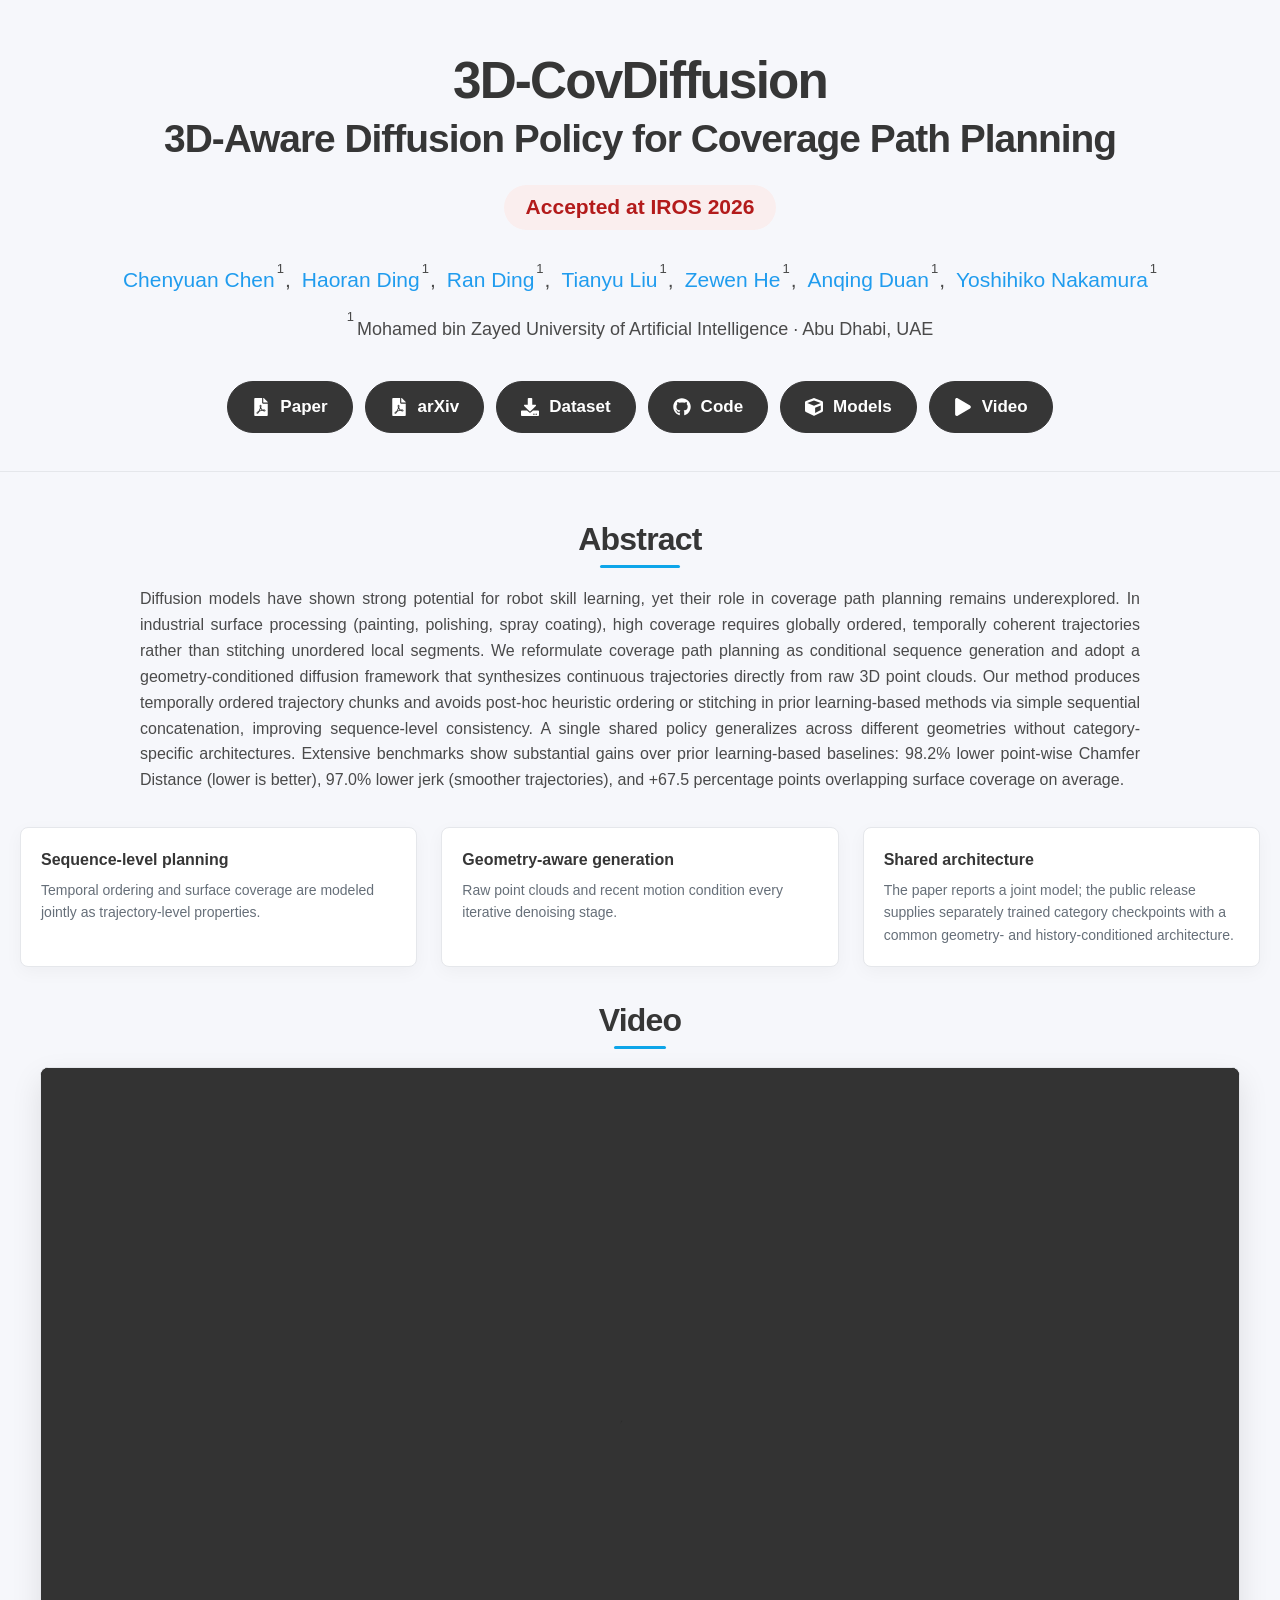
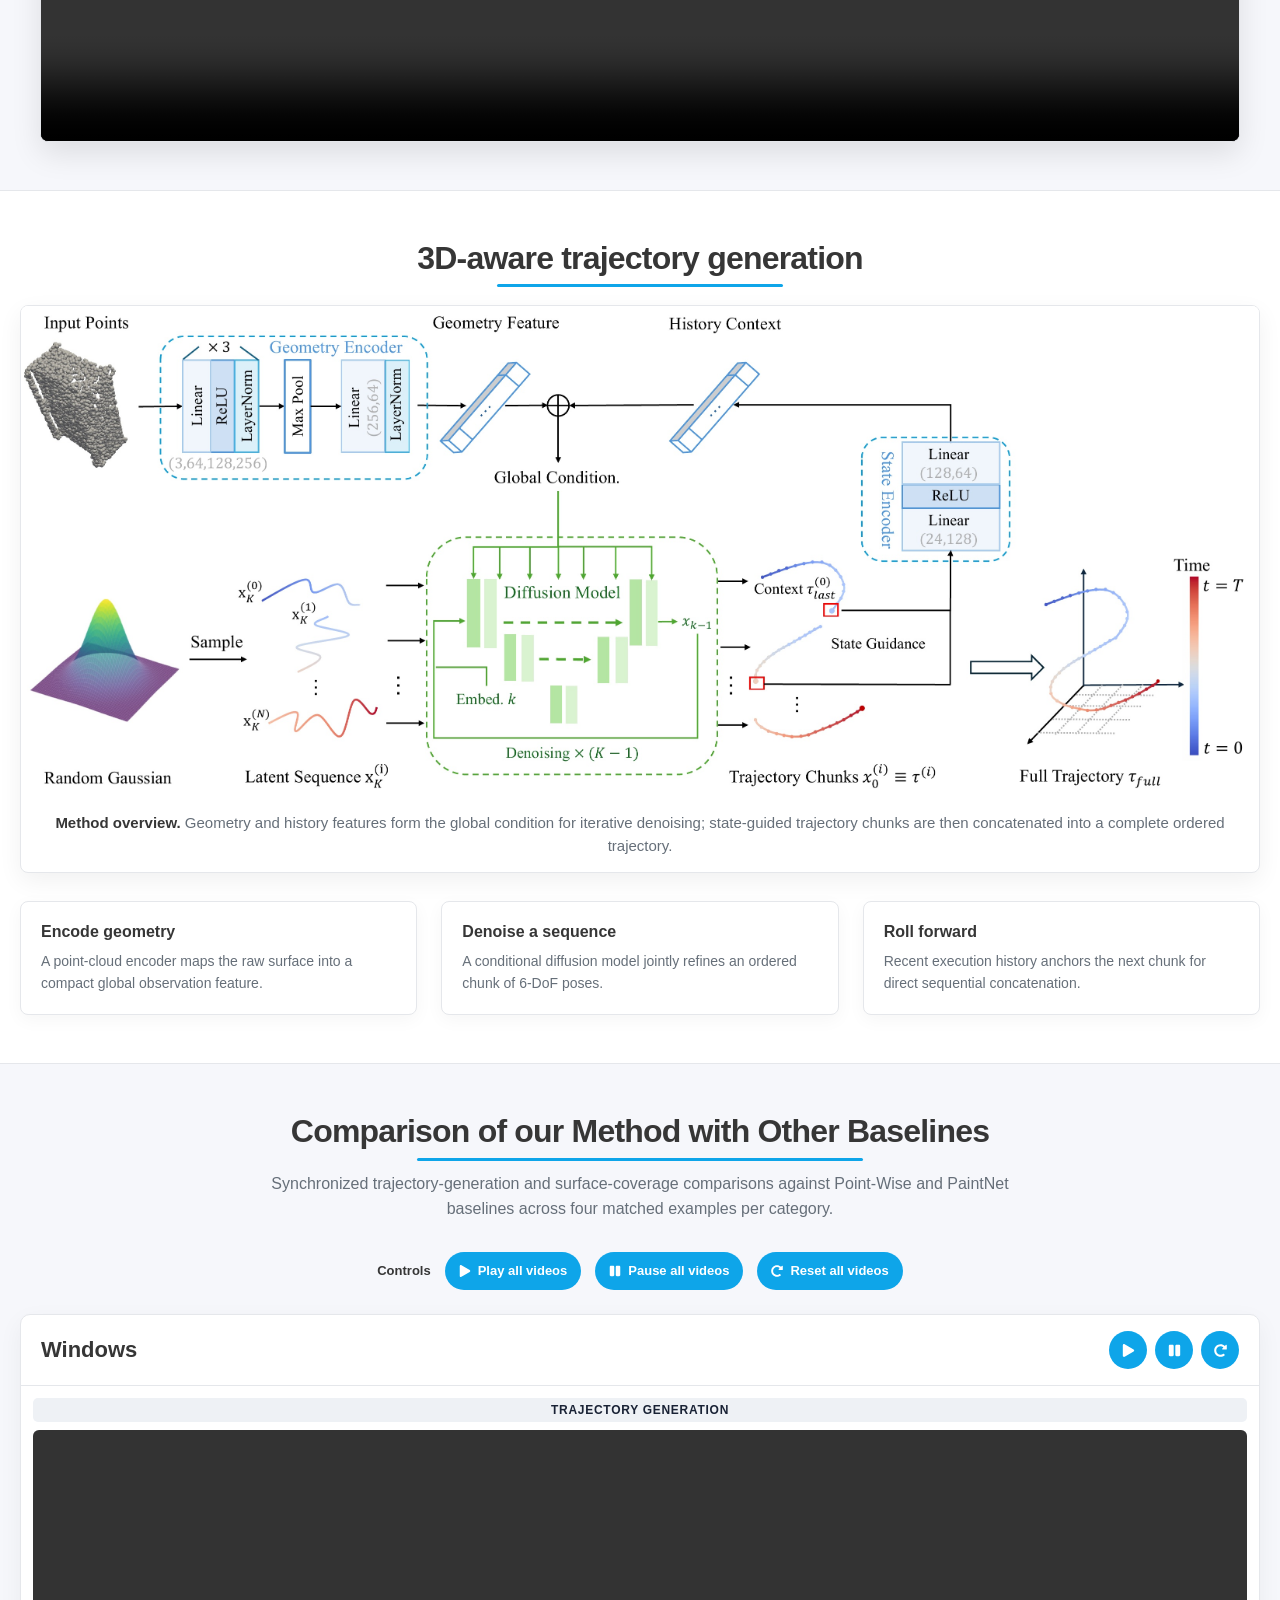
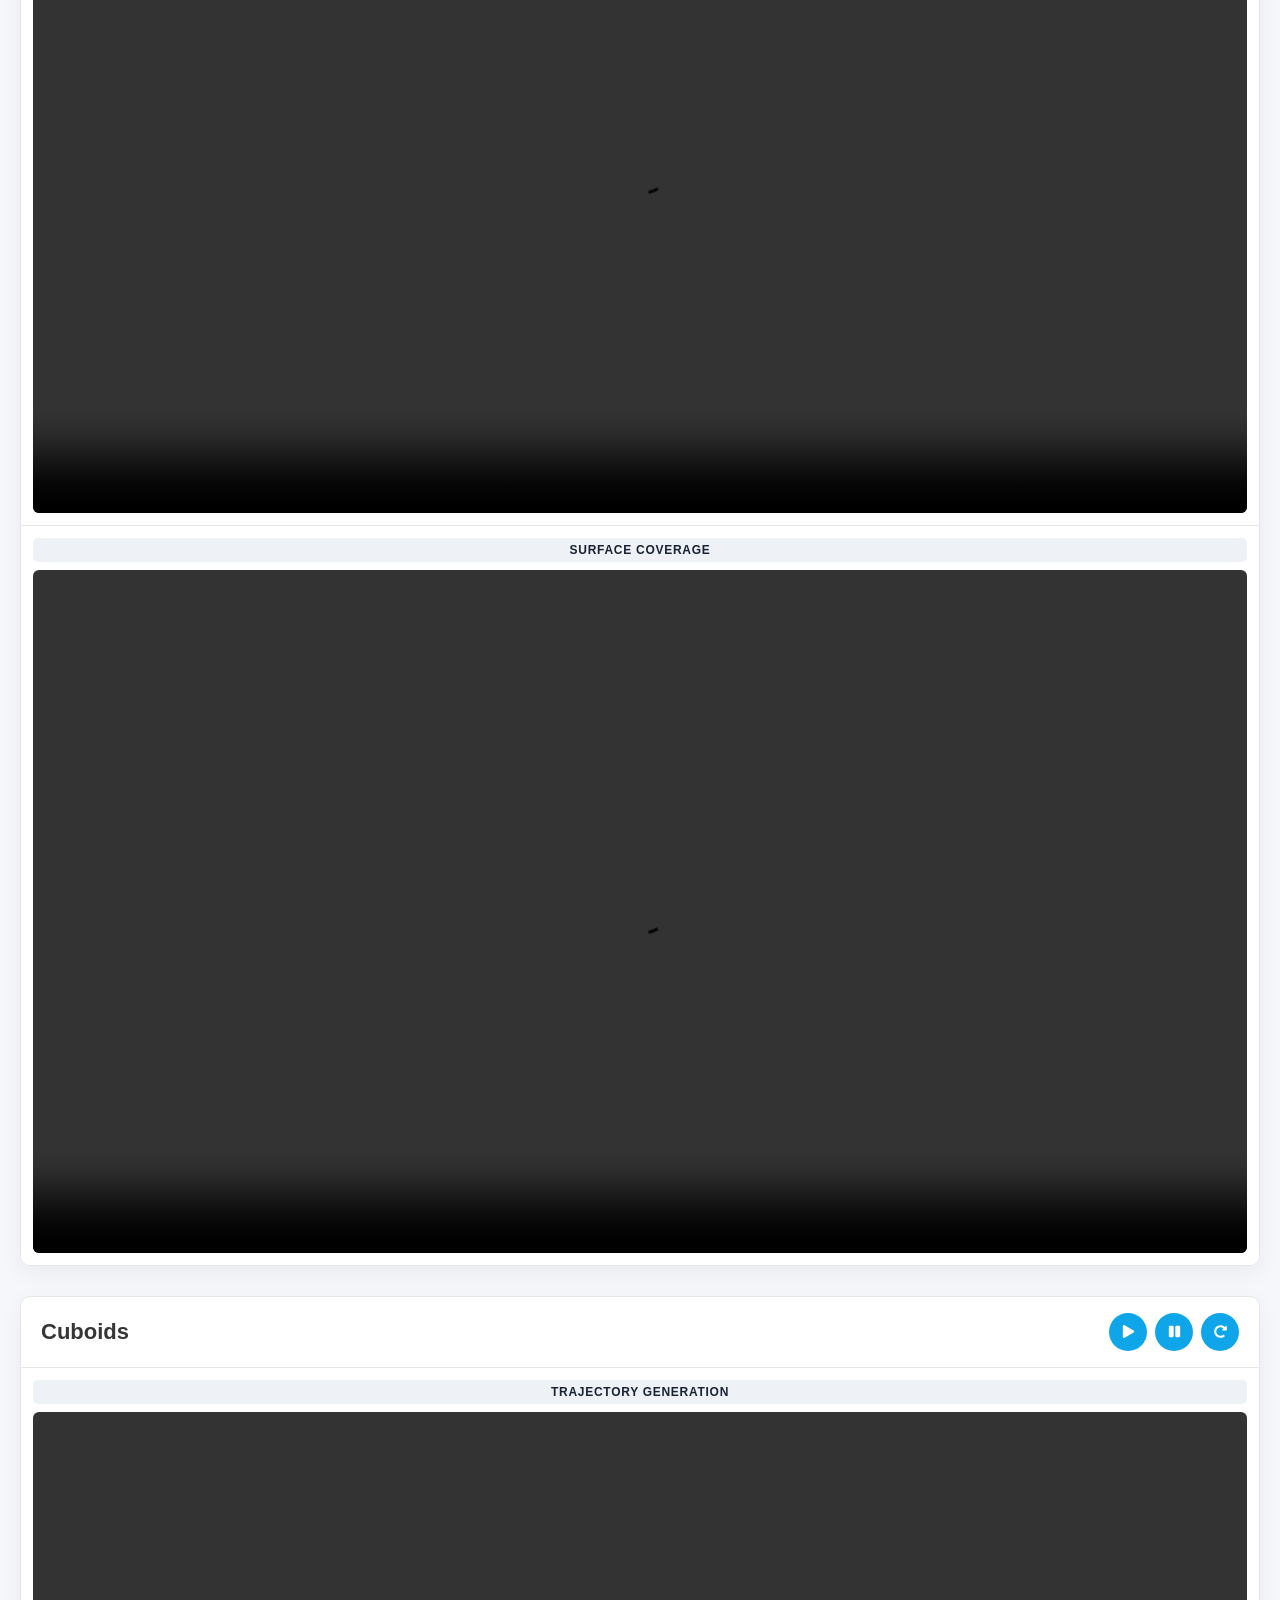
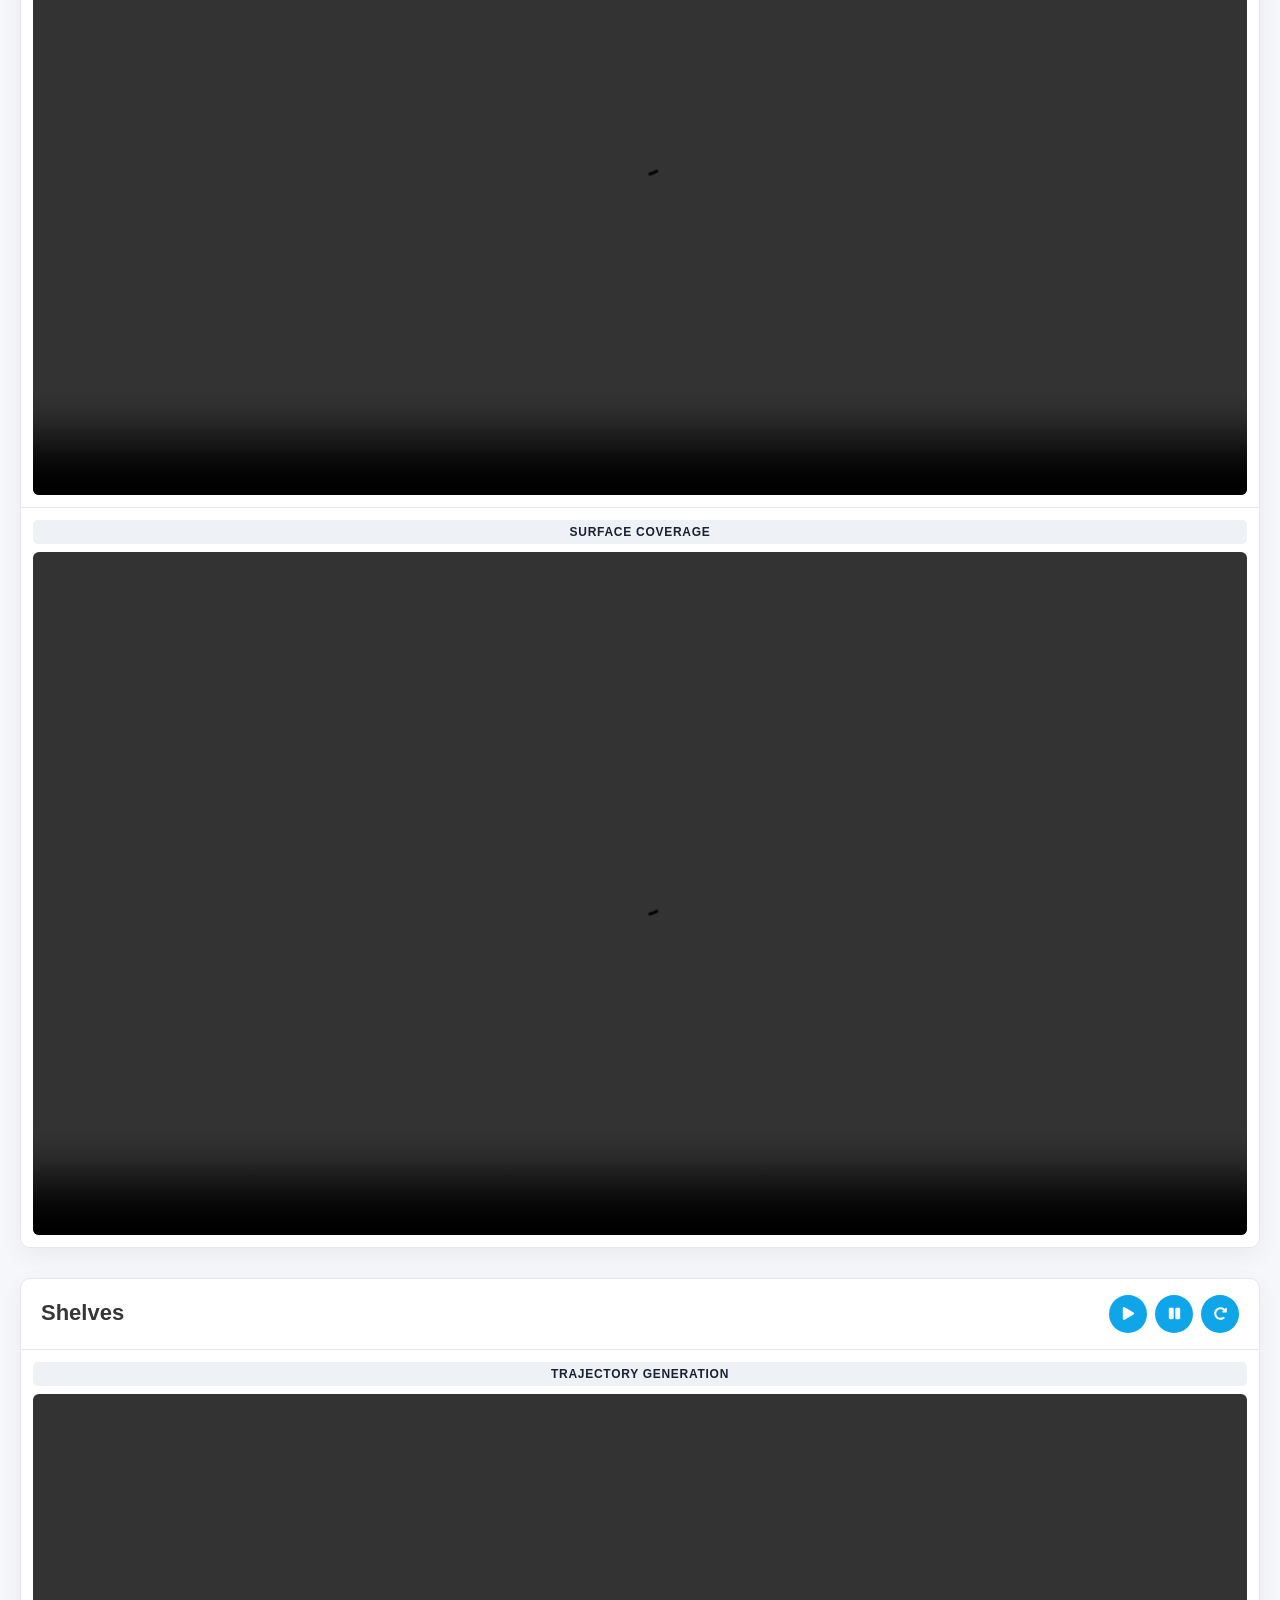
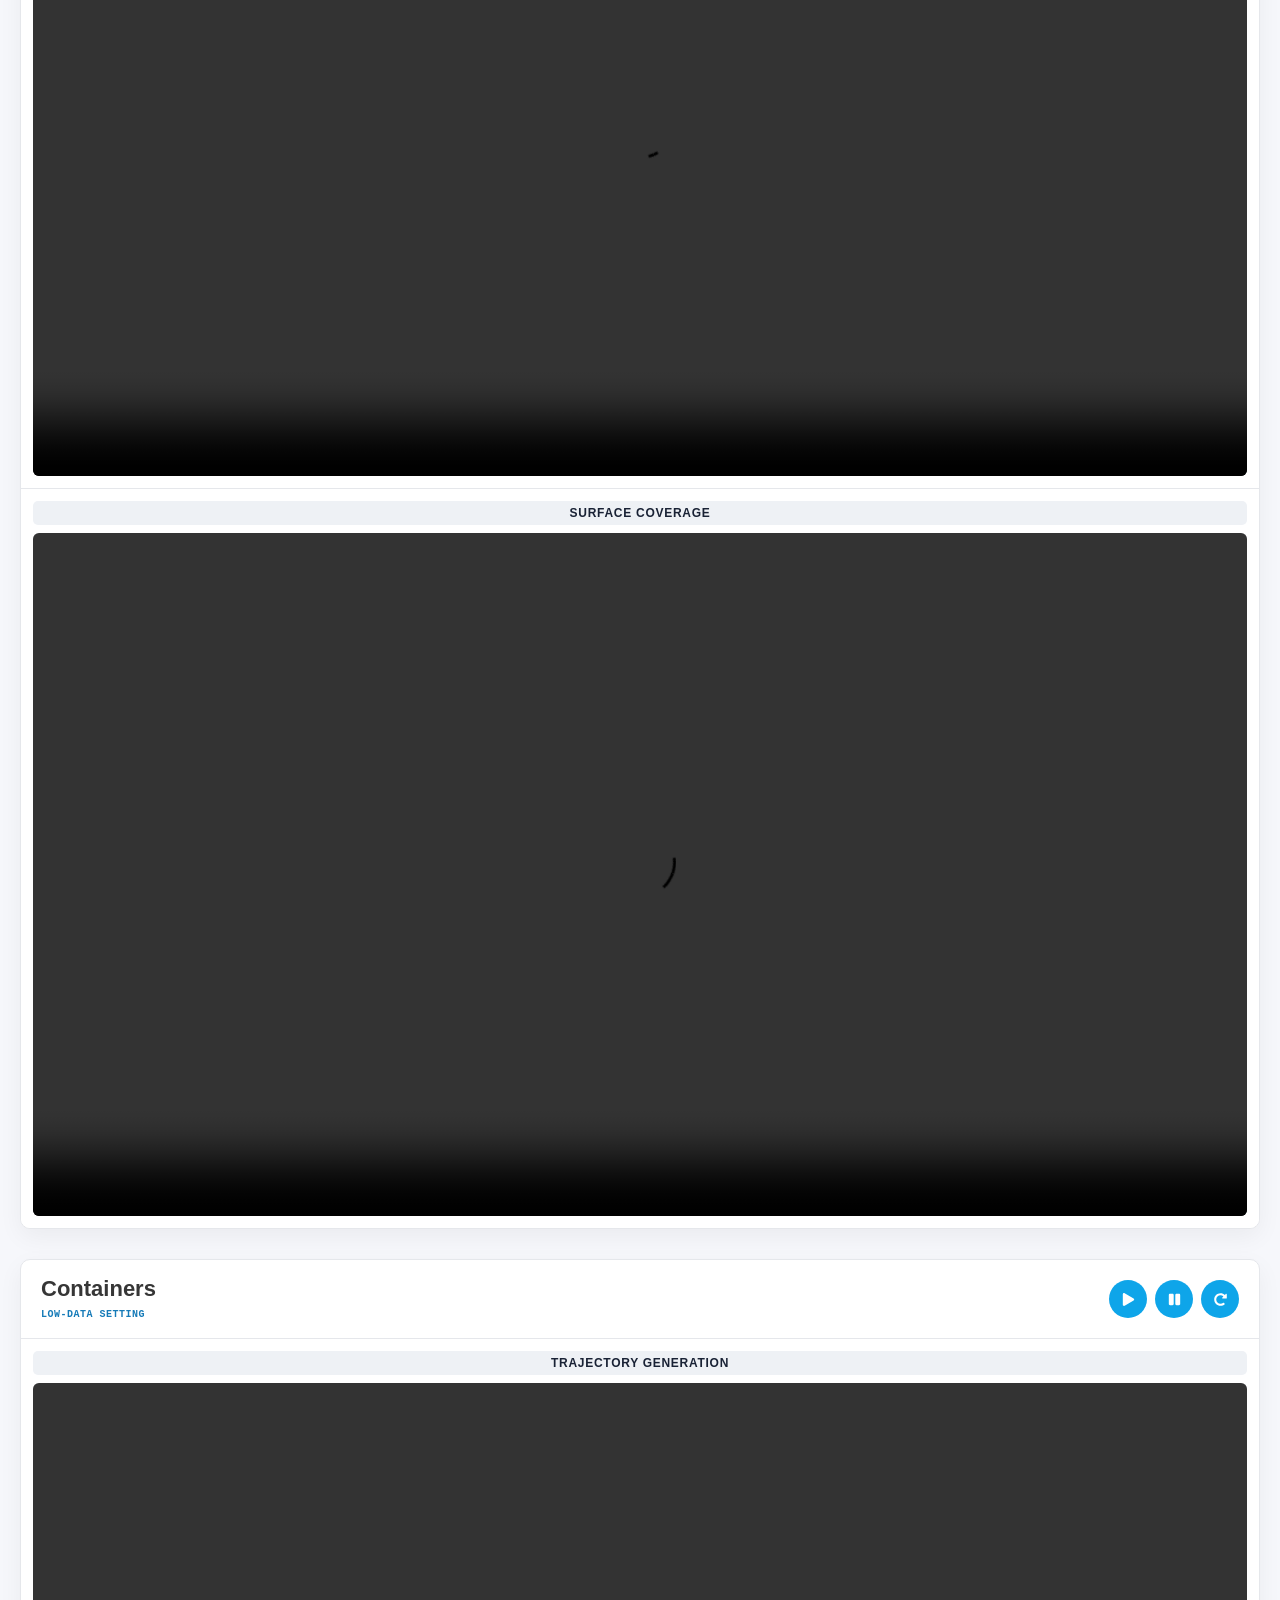
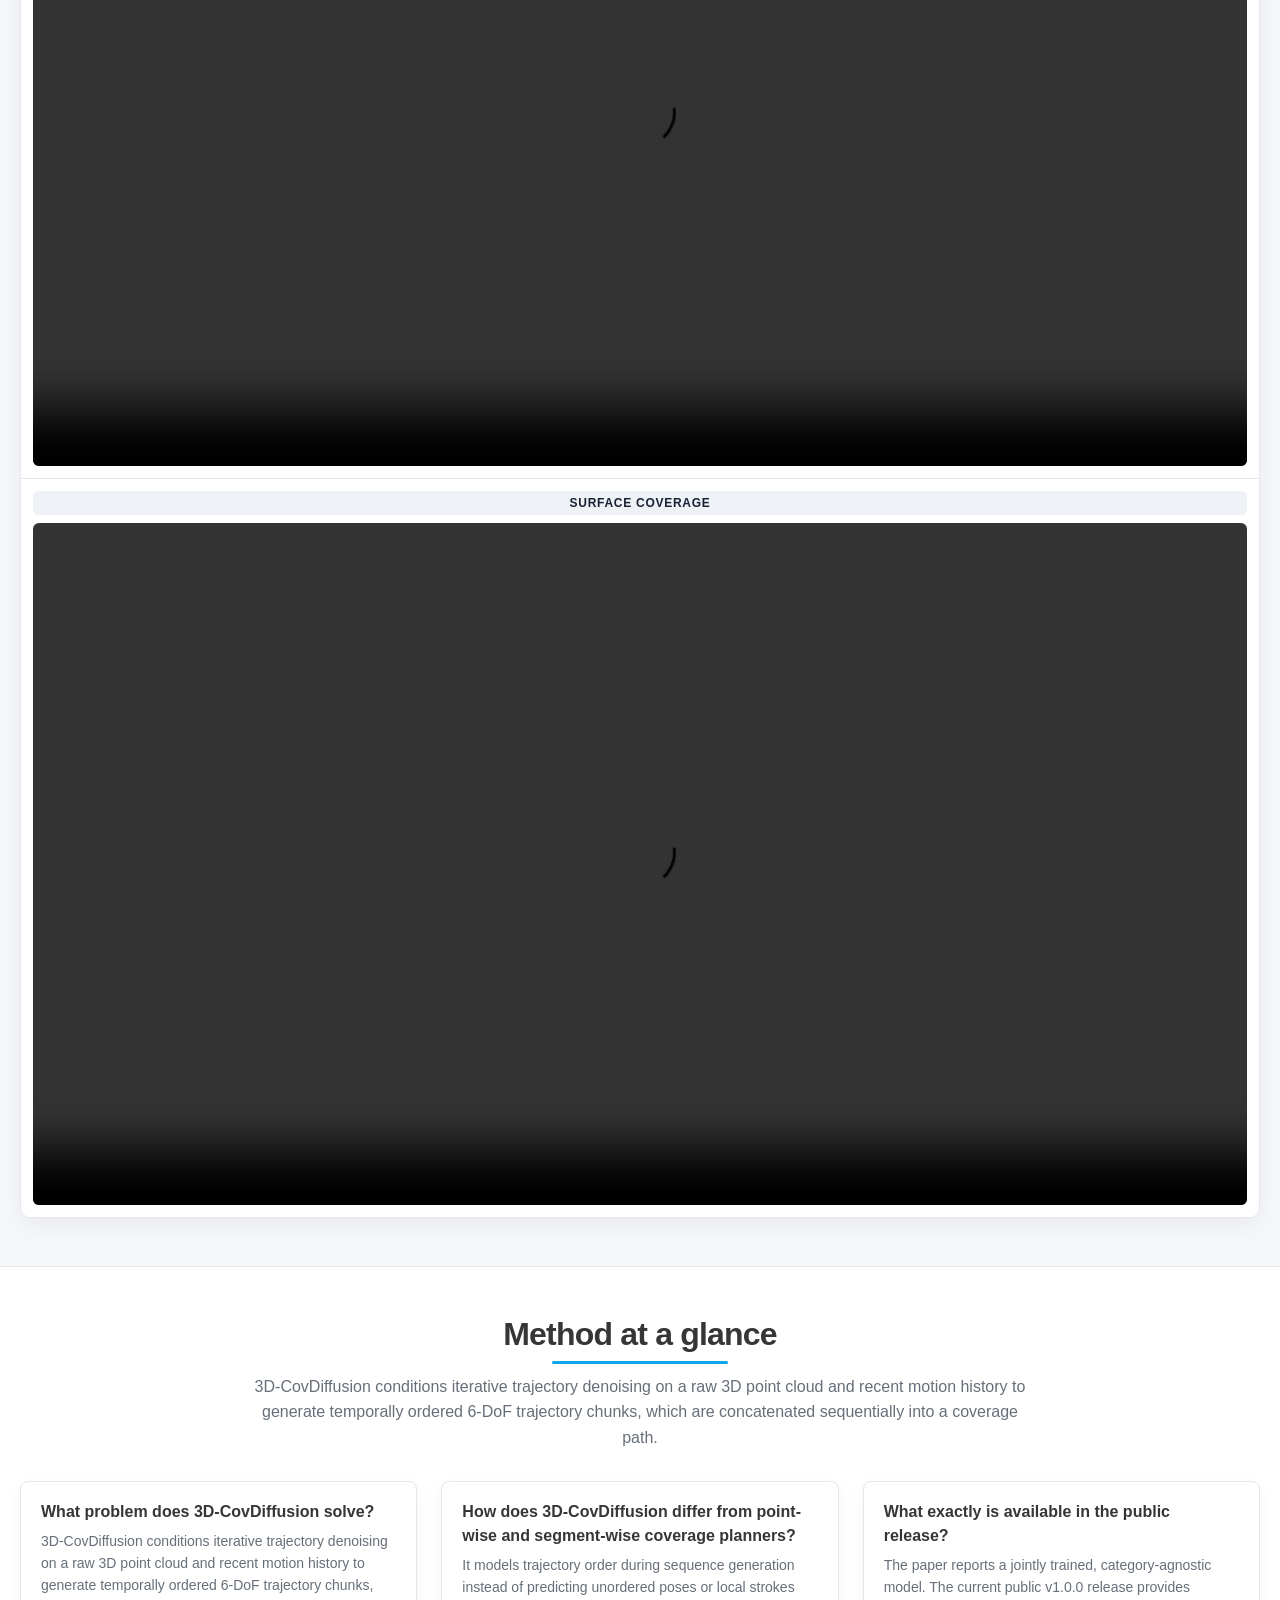
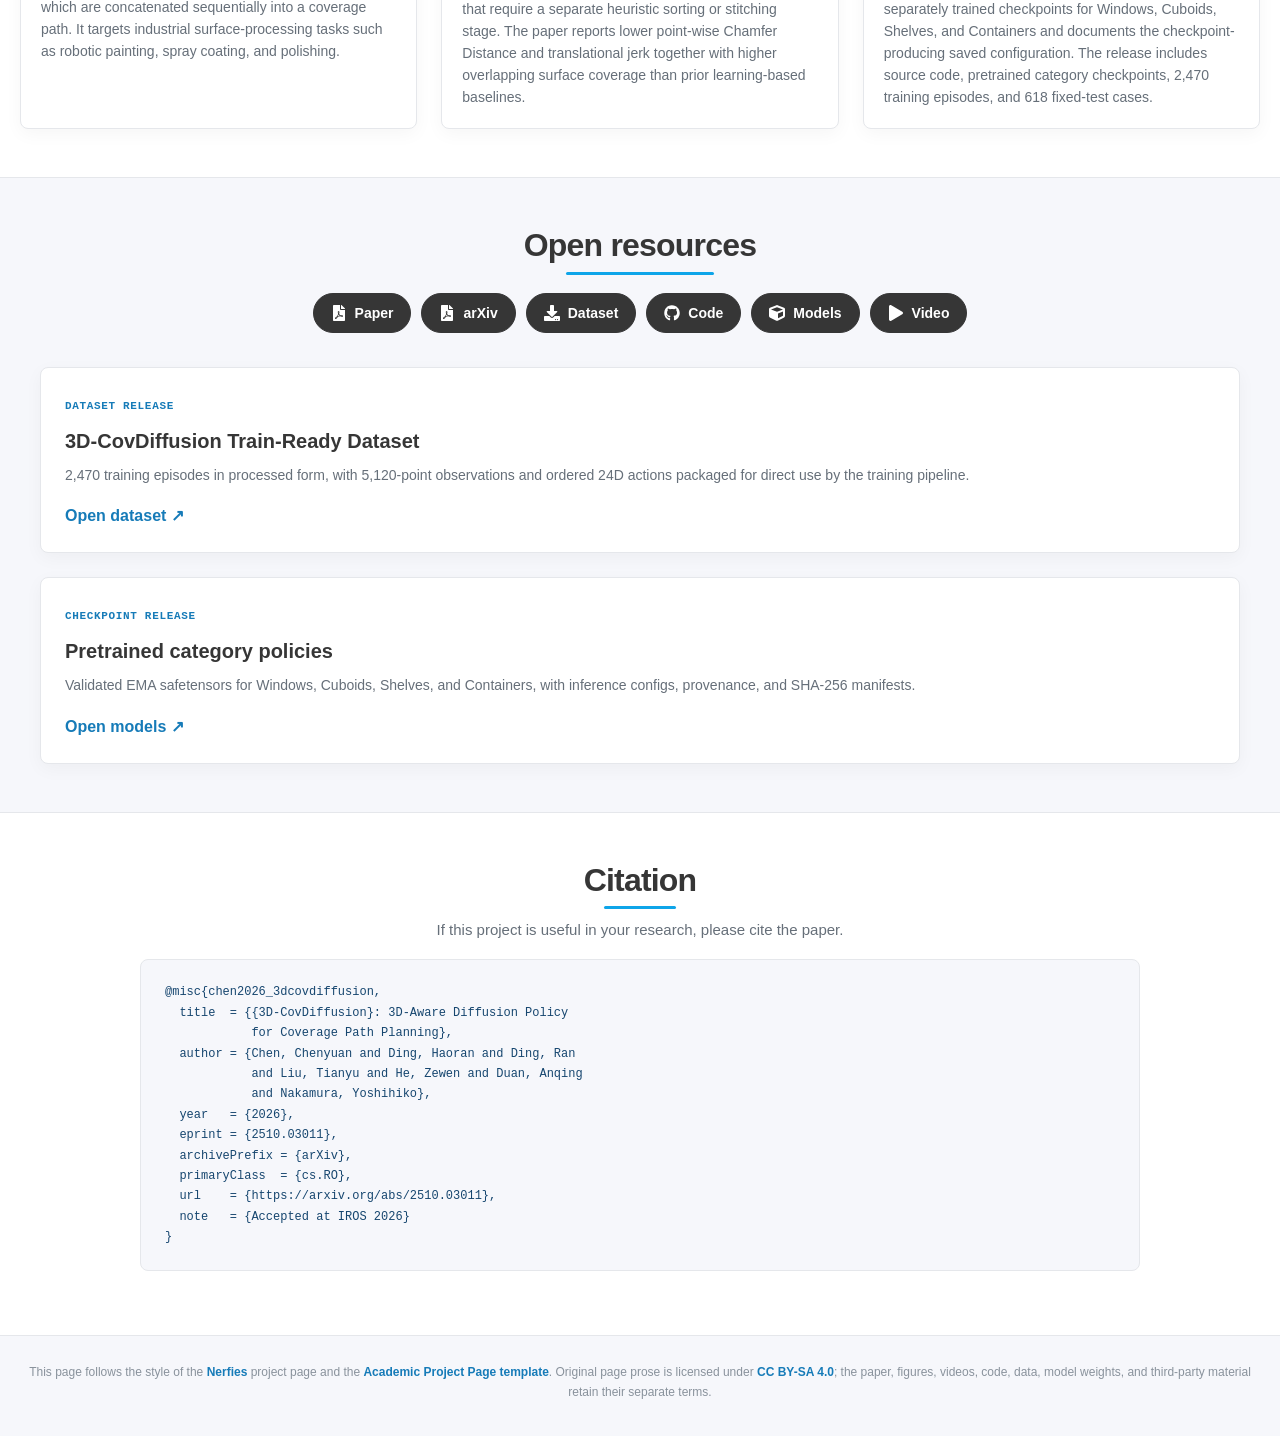
<file: index.html>
<!doctype html>
<html lang="en">
  <head>
    <meta charset="utf-8" />
    <meta name="viewport" content="width=device-width, initial-scale=1" />
    <meta http-equiv="refresh" content="0; url=/3D-CovDiffusion/" />
    <title>3D-CovDiffusion</title>
    <link rel="canonical" href="https://crystalccy1.github.io/3D-CovDiffusion/" />
  </head>
  <body>
    <p>
      Continue to the
      <a href="/3D-CovDiffusion/">3D-CovDiffusion project page</a>.
    </p>
  </body>
</html>
</file>
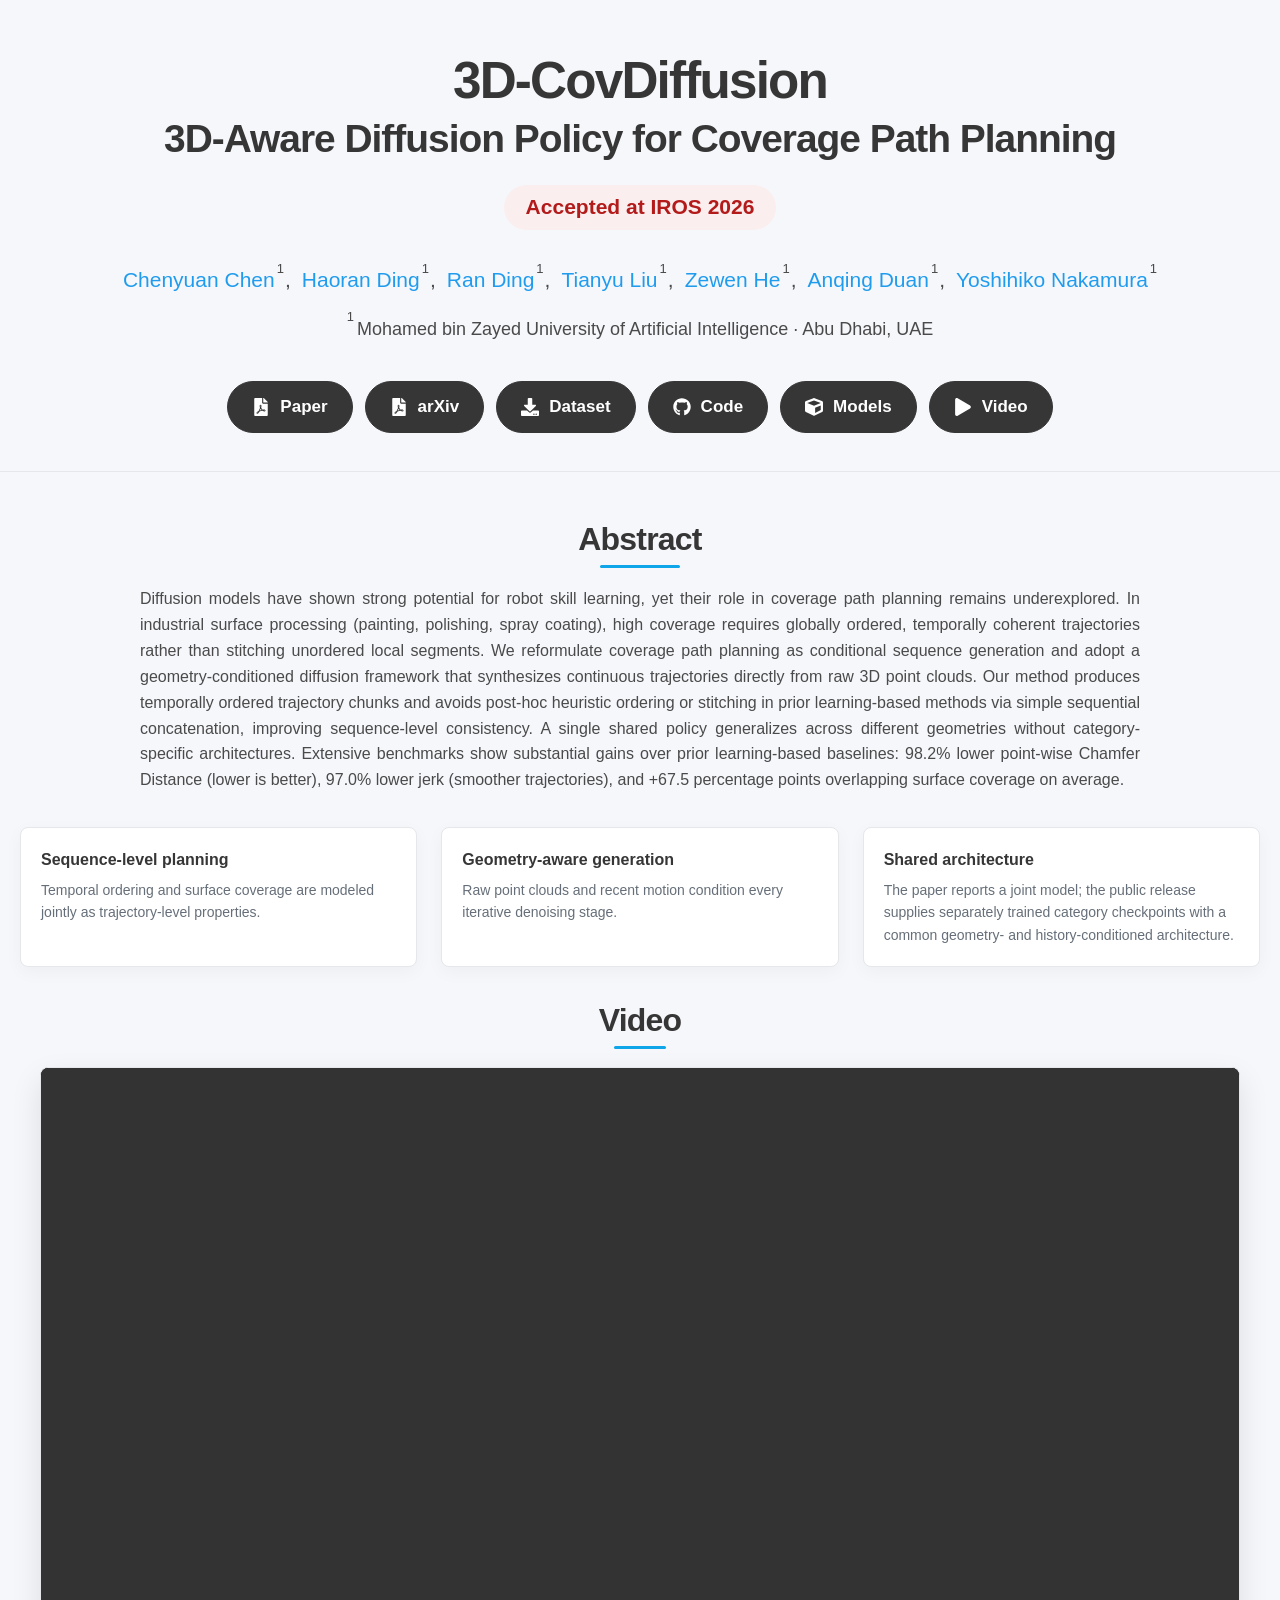
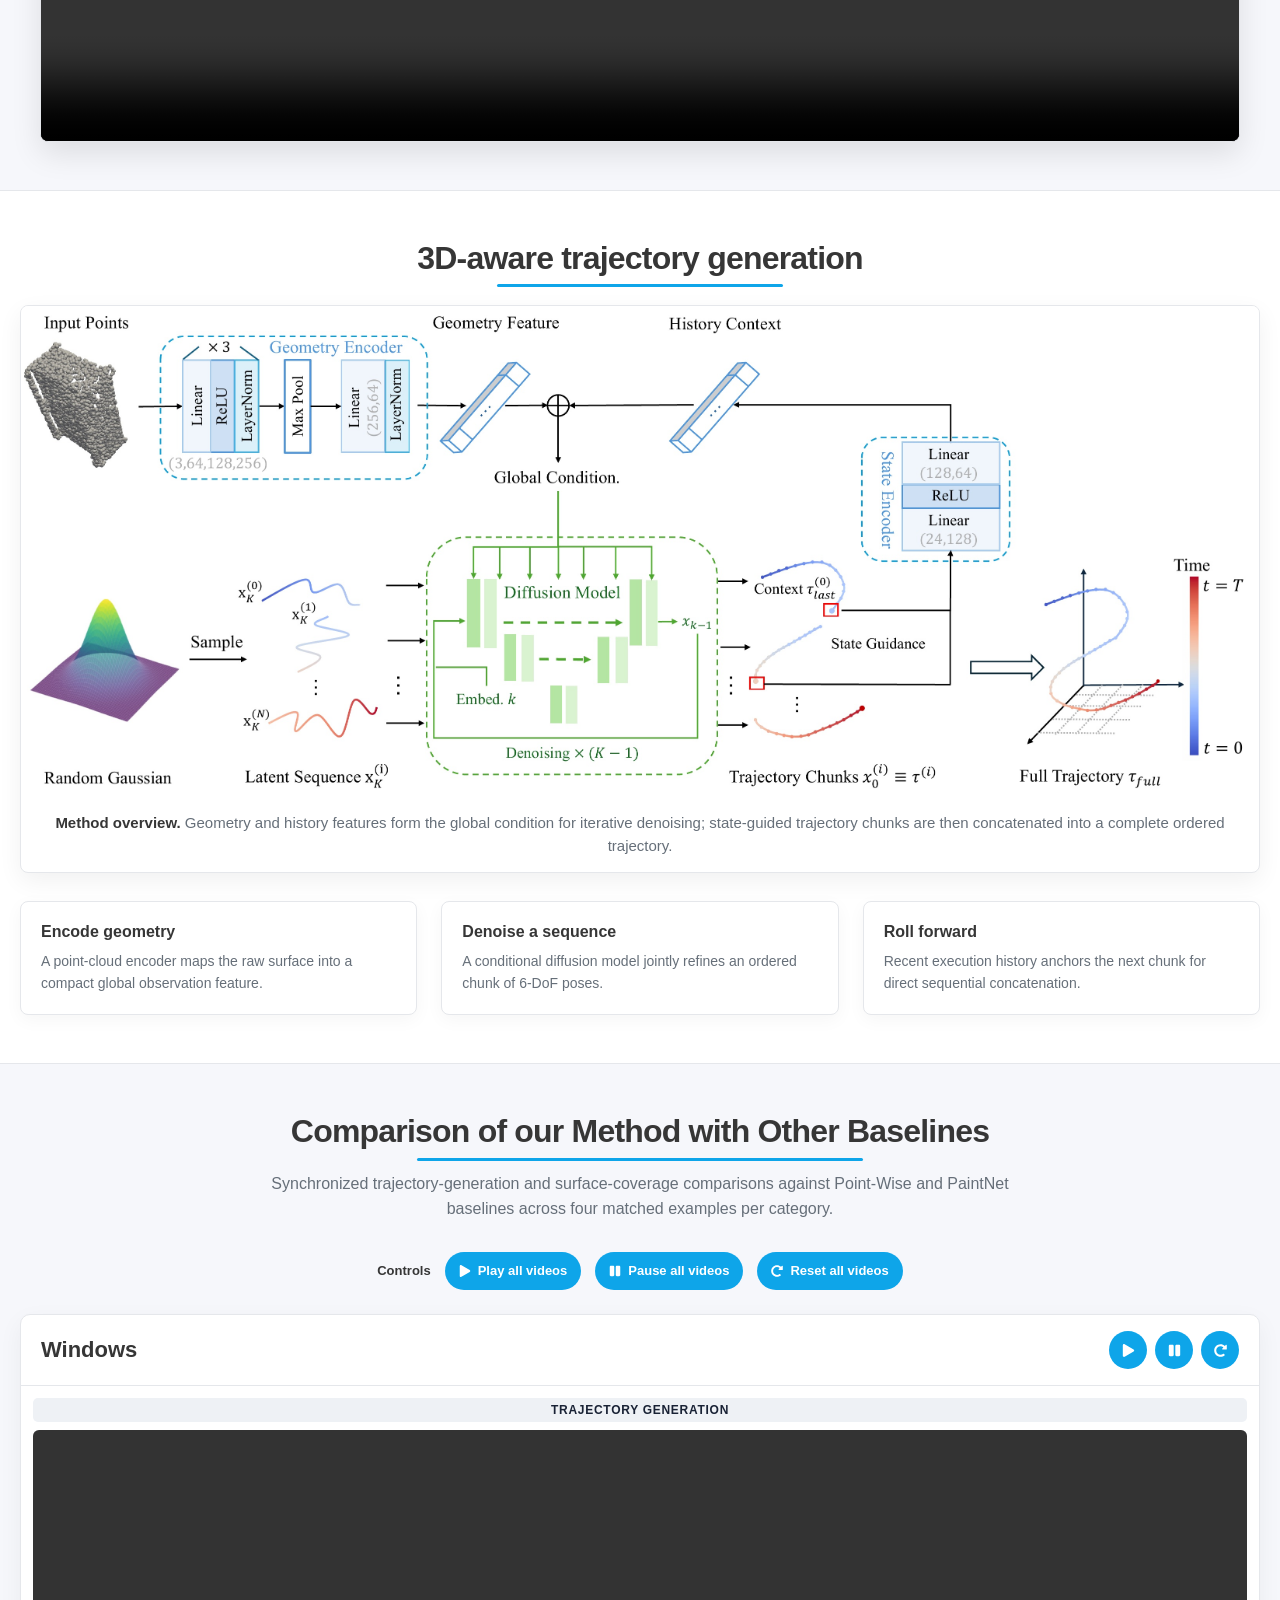
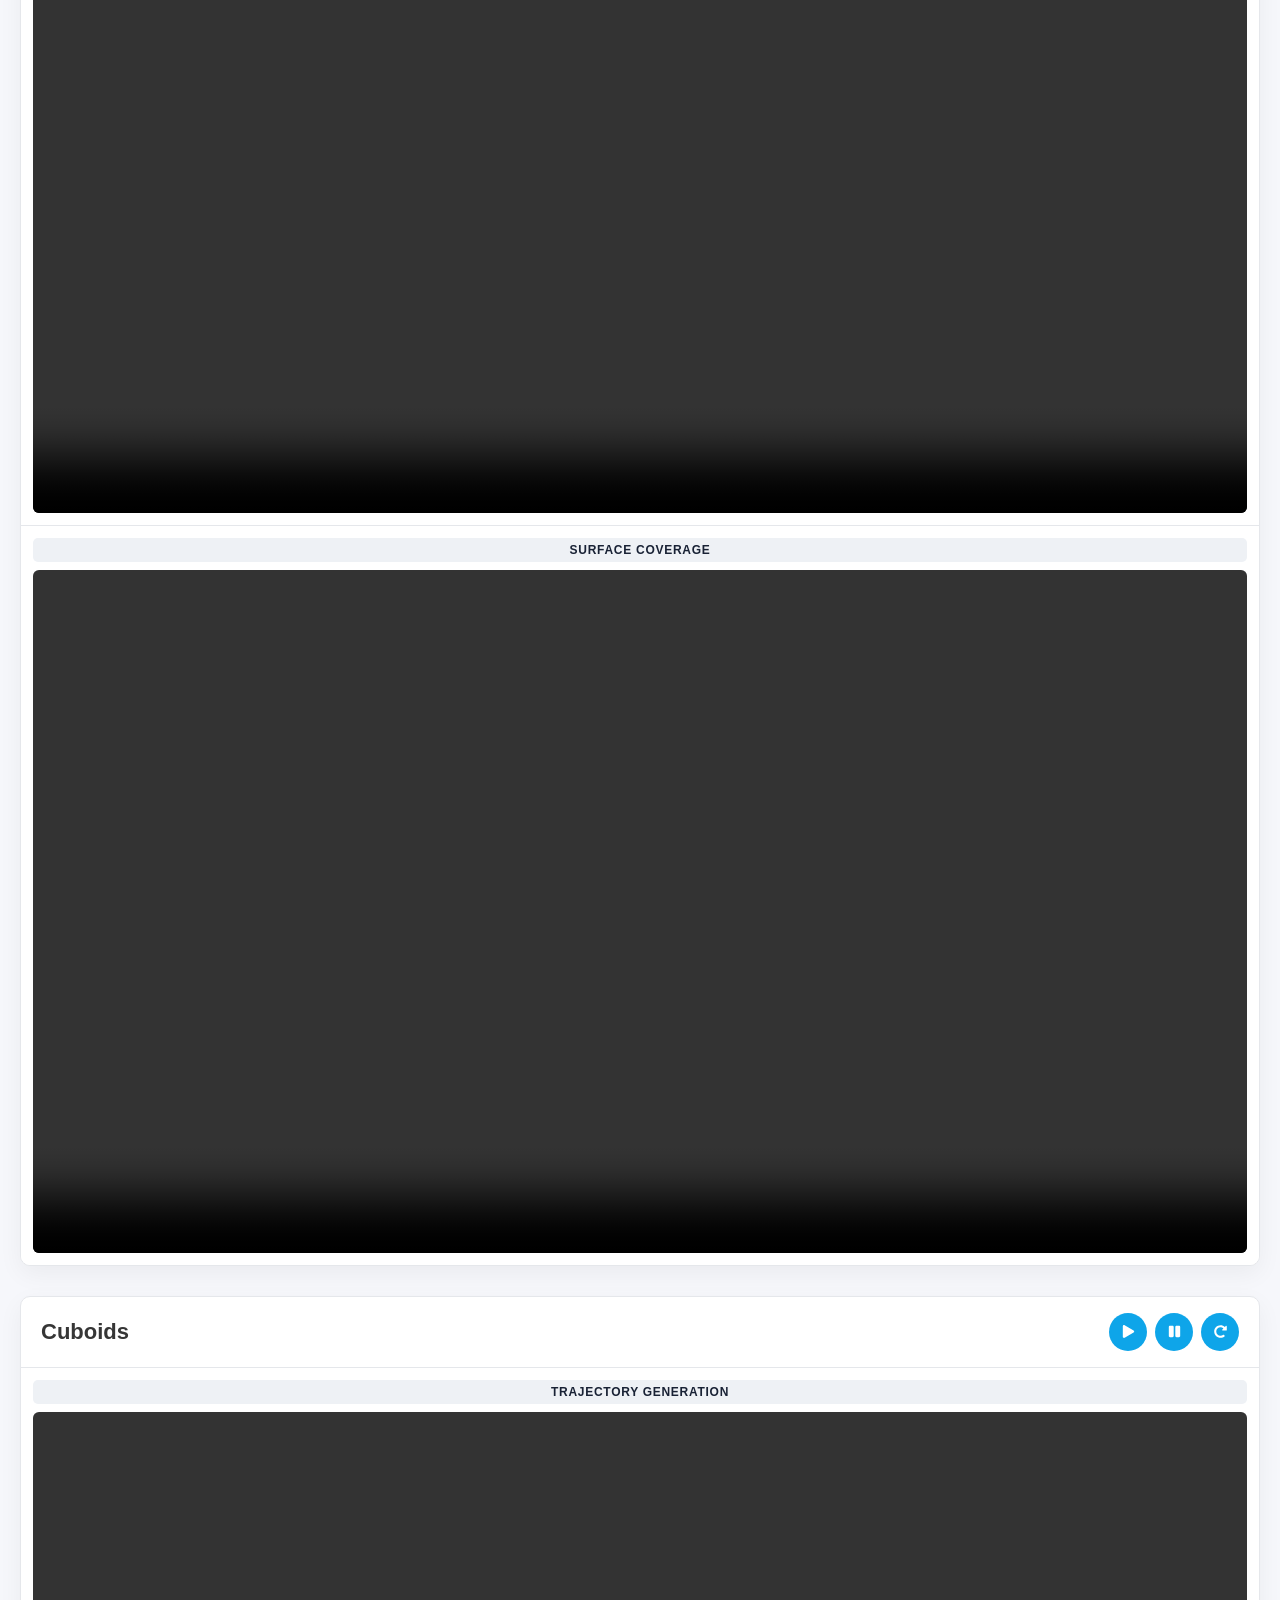
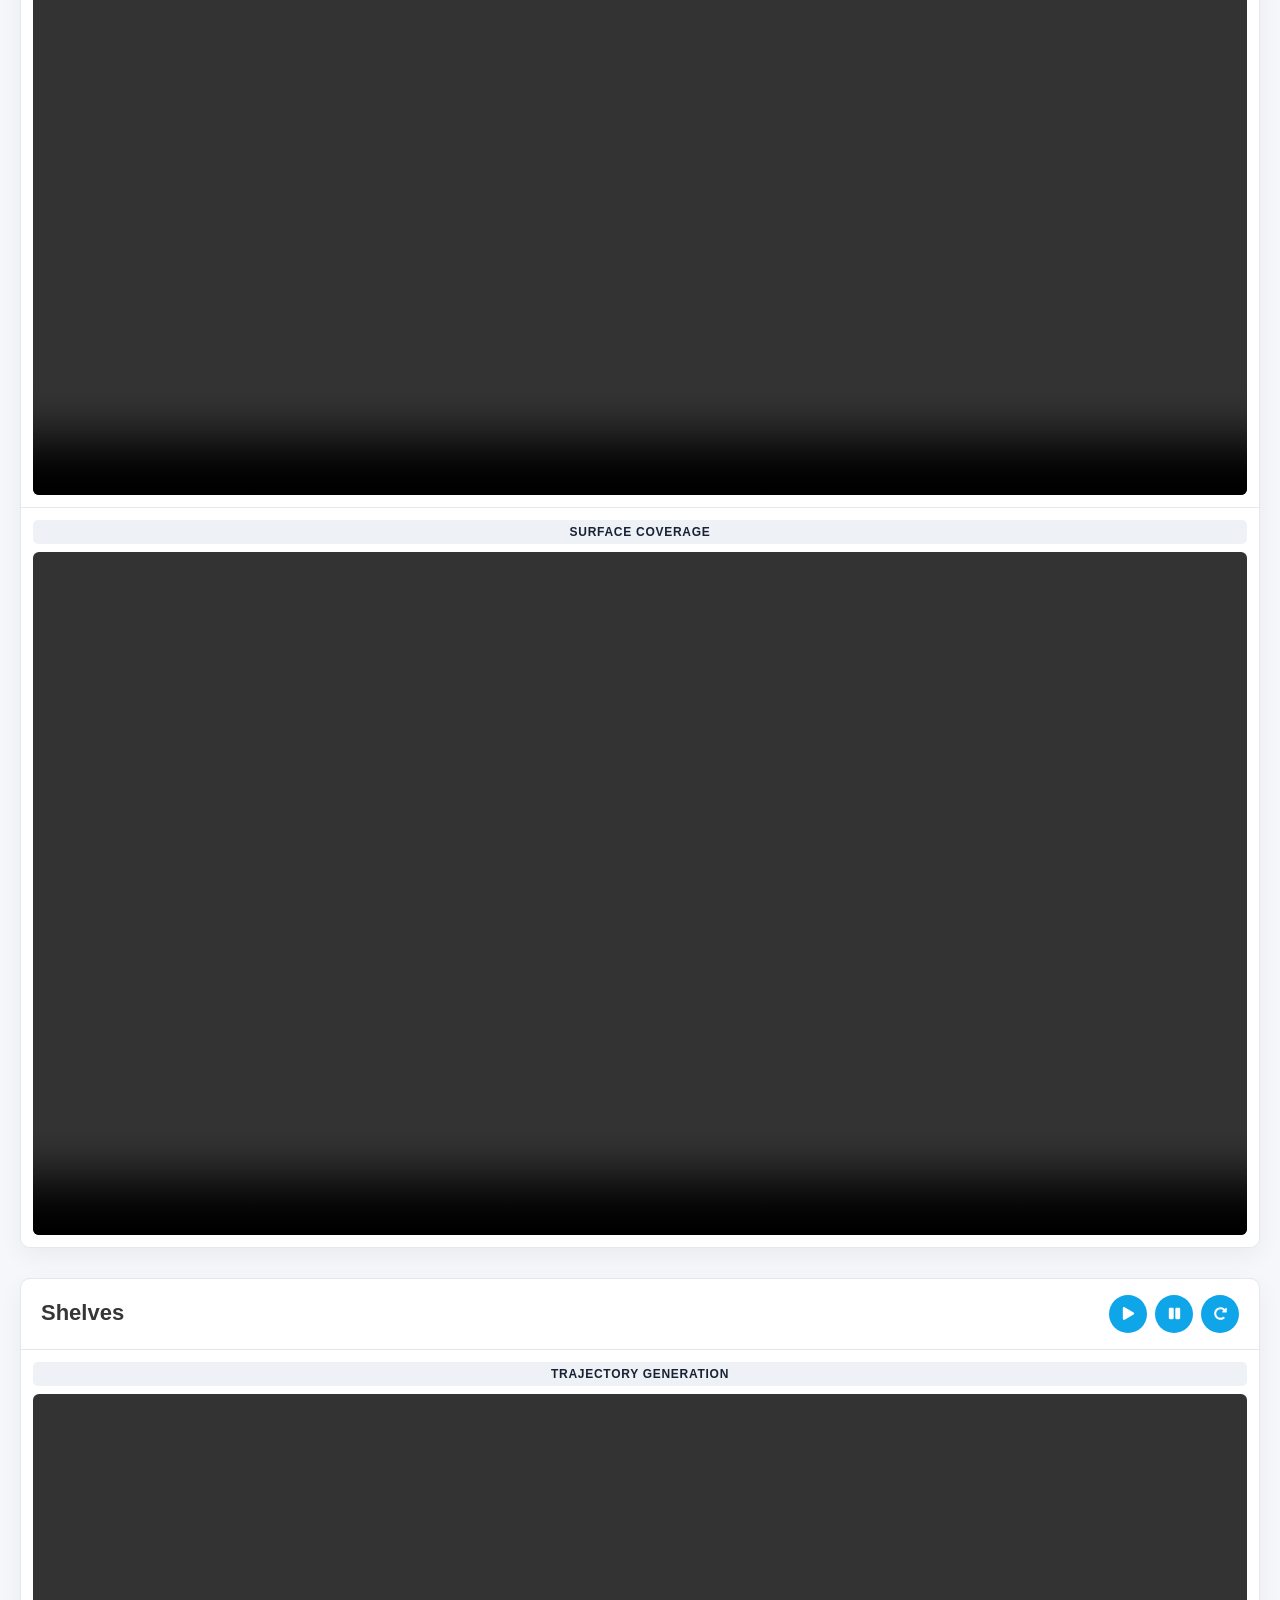
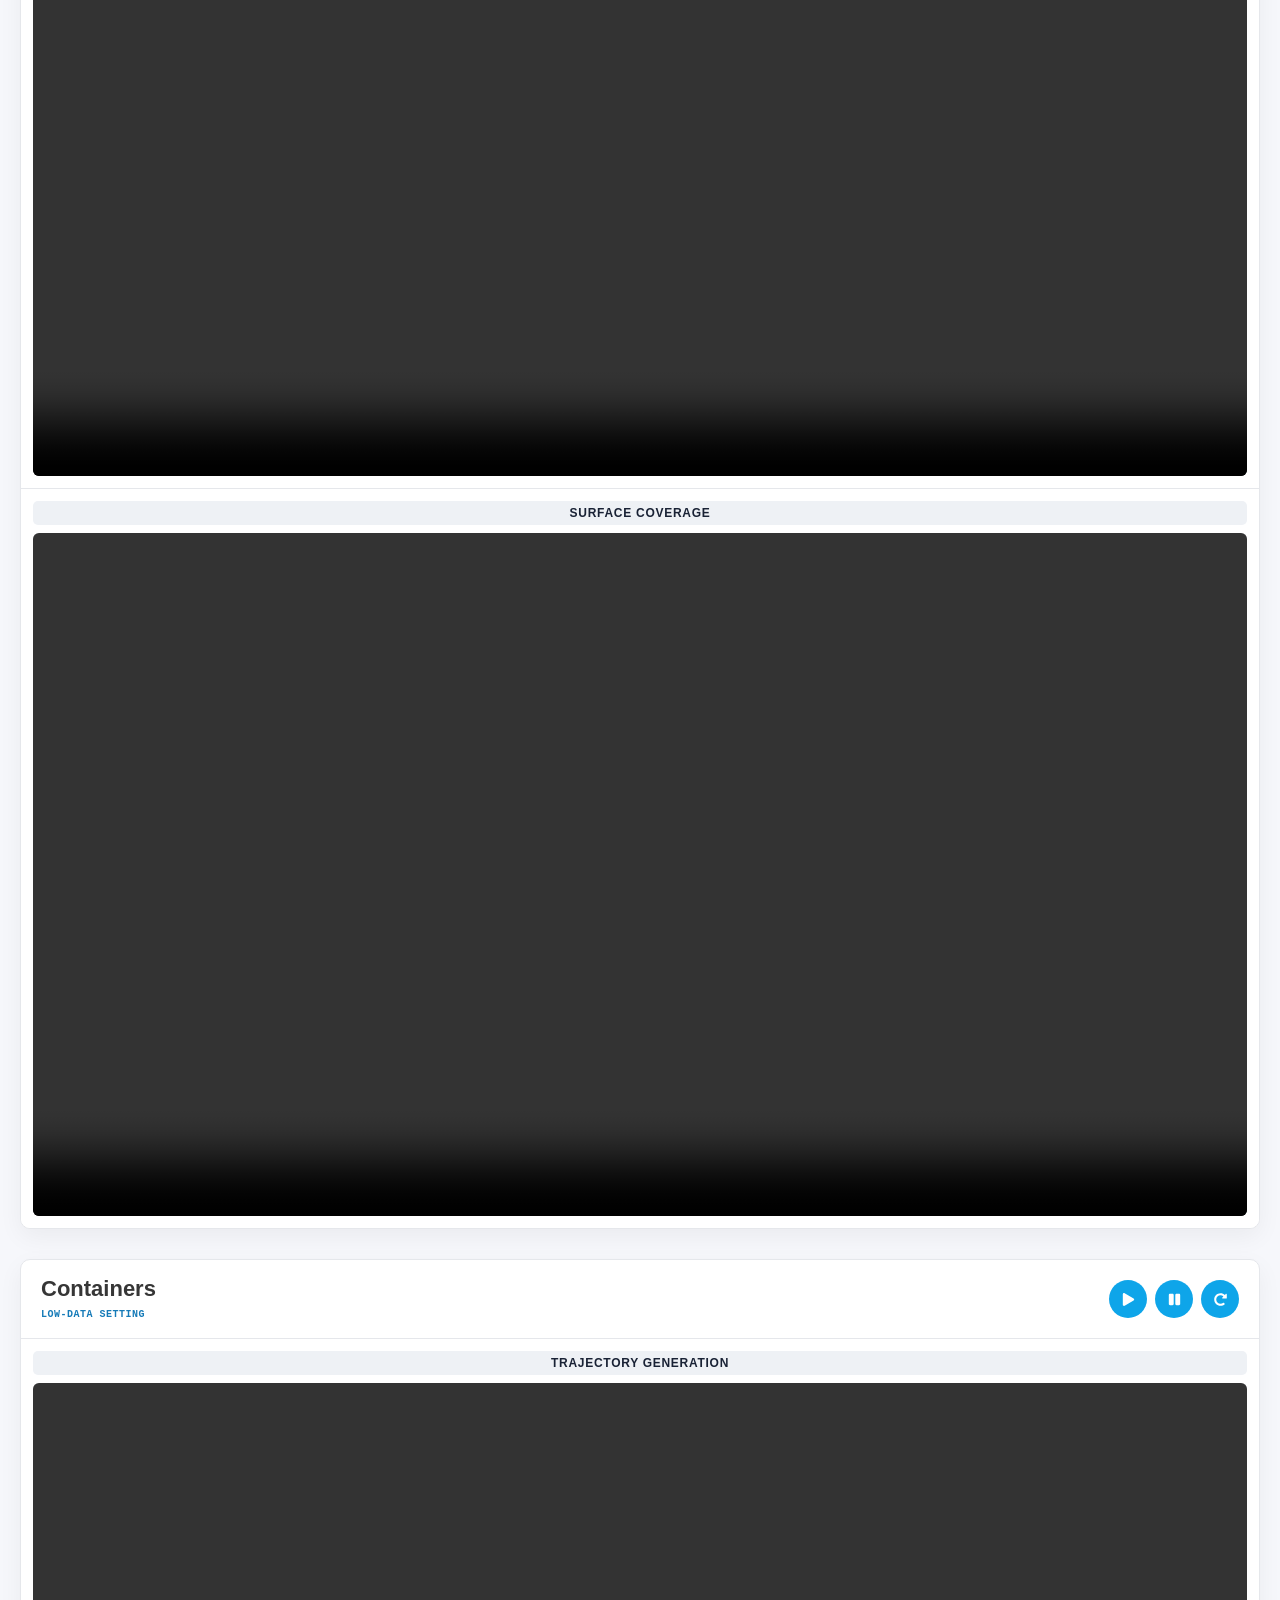
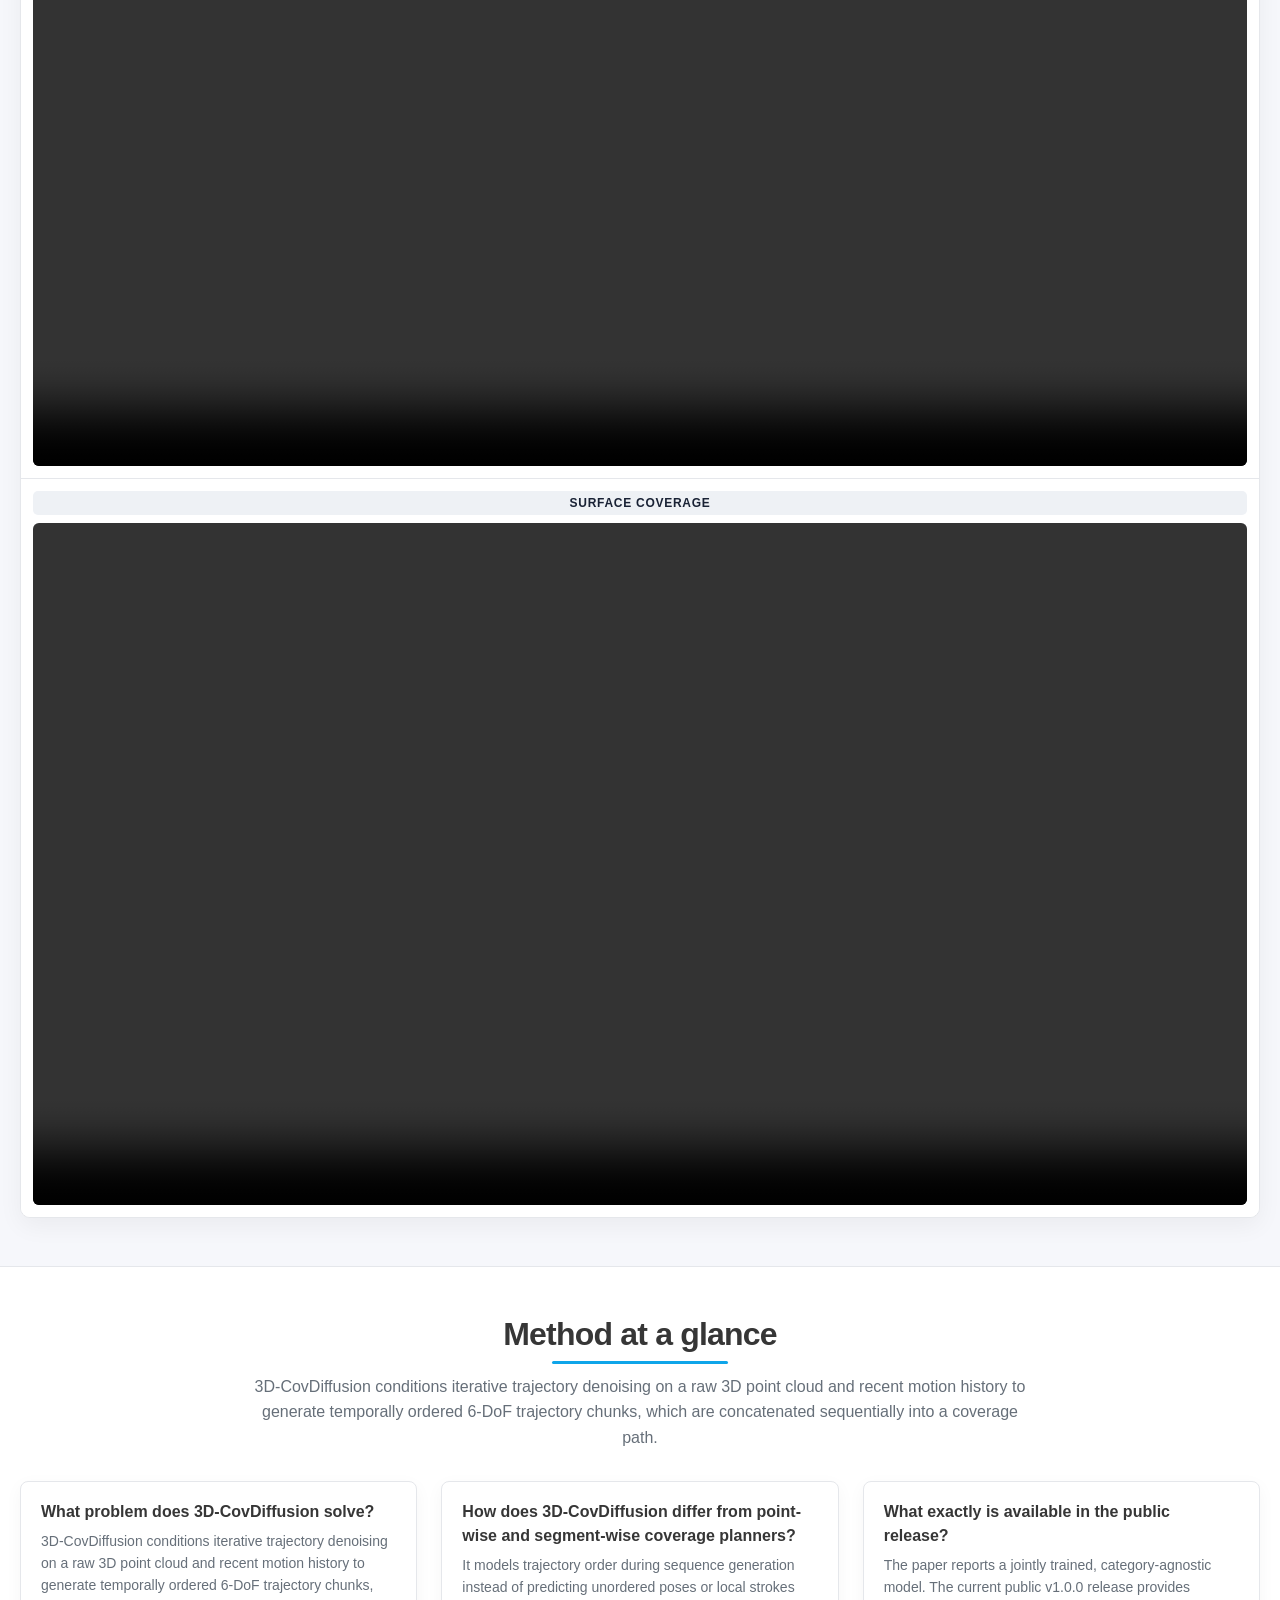
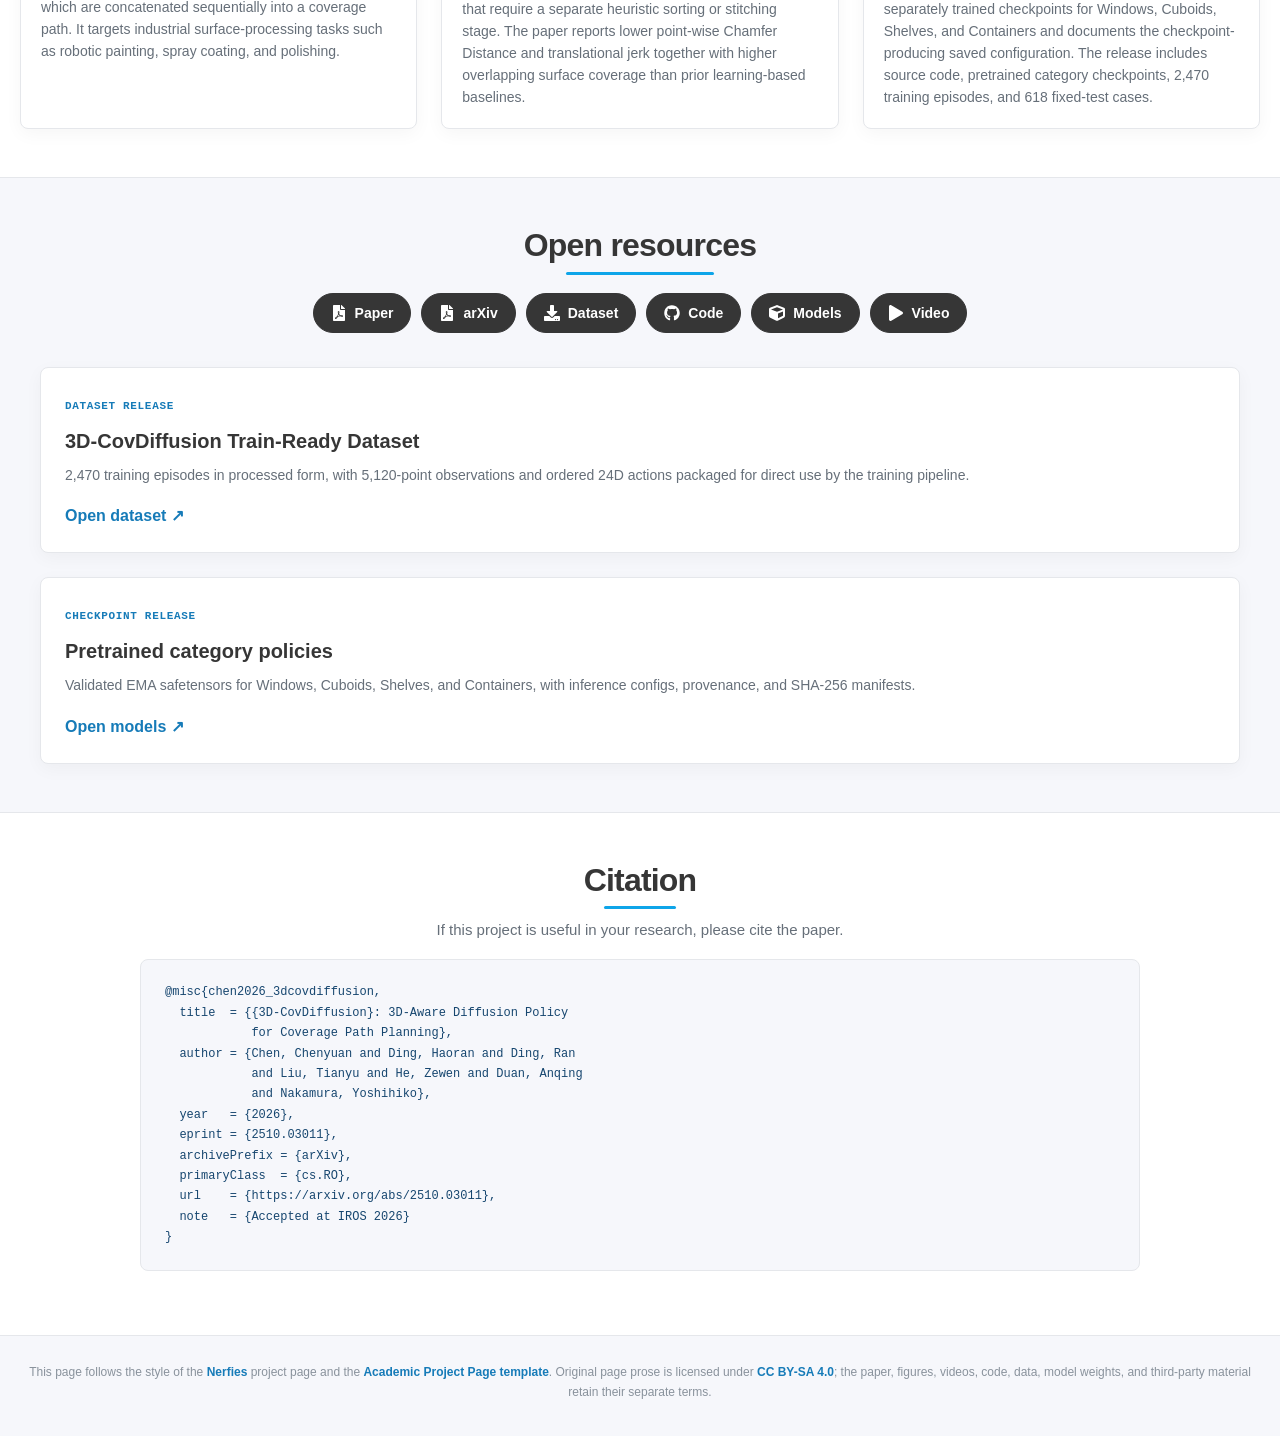
<file: 3D-CovDiffusion/index.html>
<!DOCTYPE html><html lang="en"><head><meta charSet="utf-8"/><meta name="viewport" content="width=device-width, initial-scale=1"/><link rel="stylesheet" href="/3D-CovDiffusion/assets/index-Q_AIAqLR.css" data-rsc-css-href="/3D-CovDiffusion/assets/index-Q_AIAqLR.css" data-precedence="vite-rsc/importer-resources"/><title>3D-CovDiffusion: 3D-Aware Diffusion Policy for Coverage Path Planning</title><meta name="description" content="3D-CovDiffusion is an IROS 2026 diffusion policy for learning-based 6-DoF coverage path planning from 3D point clouds in robotic painting, coating, and polishing."/><meta name="keywords" content="coverage path planning,diffusion policy,industrial robotics,robotic spray painting,spray coating,robotic polishing,3D point clouds,6-DoF trajectory generation,sequence-level trajectory generation,robot learning"/><meta name="author" content="Chenyuan Chen"/><meta name="author" content="Haoran Ding"/><meta name="author" content="Ran Ding"/><meta name="author" content="Tianyu Liu"/><meta name="author" content="Zewen He"/><meta name="author" content="Anqing Duan"/><meta name="author" content="Yoshihiko Nakamura"/><meta property="og:title" content="3D-CovDiffusion: 3D-Aware Diffusion Policy for Coverage Path Planning"/><meta property="og:description" content="3D-CovDiffusion is an IROS 2026 diffusion policy for learning-based 6-DoF coverage path planning from 3D point clouds in robotic painting, coating, and polishing."/><meta property="og:url" content="https://crystalccy1.github.io/3D-CovDiffusion/"/><meta property="og:type" content="website"/><meta property="og:image" content="https://crystalccy1.github.io/3D-CovDiffusion/og.png"/><meta property="og:image:width" content="1731"/><meta property="og:image:height" content="909"/><meta property="og:image:alt" content="3D-CovDiffusion project preview"/><meta name="twitter:card" content="summary_large_image"/><meta name="twitter:title" content="3D-CovDiffusion: 3D-Aware Diffusion Policy for Coverage Path Planning"/><meta name="twitter:description" content="3D-CovDiffusion is an IROS 2026 diffusion policy for learning-based 6-DoF coverage path planning from 3D point clouds in robotic painting, coating, and polishing."/><meta name="twitter:image" content="https://crystalccy1.github.io/3D-CovDiffusion/og.png"/><meta name="theme-color" content="#ffffff"/><meta name="color-scheme" content="light"/>
<!-- 3D-CovDiffusion scholarly metadata --><meta name="robots" content="index,follow,max-snippet:-1,max-image-preview:large,max-video-preview:-1"/><meta name="citation_title" content="3D-CovDiffusion: 3D-Aware Diffusion Policy for Coverage Path Planning"/><meta name="citation_author" content="Chenyuan Chen"/><meta name="citation_author" content="Haoran Ding"/><meta name="citation_author" content="Ran Ding"/><meta name="citation_author" content="Tianyu Liu"/><meta name="citation_author" content="Zewen He"/><meta name="citation_author" content="Anqing Duan"/><meta name="citation_author" content="Yoshihiko Nakamura"/><meta name="citation_publication_date" content="2026"/><meta name="citation_conference_title" content="2026 IEEE/RSJ International Conference on Intelligent Robots and Systems (IROS)"/><meta name="citation_arxiv_id" content="2510.03011"/><meta name="citation_language" content="en"/><meta name="citation_keywords" content="coverage path planning; diffusion policy; industrial robotics; robotic spray painting; spray coating; robotic polishing; 3D point clouds; 6-DoF trajectory generation; sequence-level trajectory generation; robot learning"/><meta name="citation_abstract_html_url" content="https://crystalccy1.github.io/3D-CovDiffusion/"/><meta name="citation_pdf_url" content="https://crystalccy1.github.io/3D-CovDiffusion/3d-covdiffusion-paper.pdf"/><link rel="alternate" type="application/pdf" title="3D-CovDiffusion: 3D-Aware Diffusion Policy for Coverage Path Planning" href="https://crystalccy1.github.io/3D-CovDiffusion/3d-covdiffusion-paper.pdf"/><script type="application/ld+json">{"@context":"https://schema.org","@graph":[{"@type":"ScholarlyArticle","@id":"https://crystalccy1.github.io/3D-CovDiffusion/#paper","url":"https://crystalccy1.github.io/3D-CovDiffusion/","mainEntityOfPage":"https://crystalccy1.github.io/3D-CovDiffusion/","name":"3D-CovDiffusion: 3D-Aware Diffusion Policy for Coverage Path Planning","alternateName":["3D CovDiffusion","CovDiffusion","3DCovDiffusion"],"headline":"3D-CovDiffusion: 3D-Aware Diffusion Policy for Coverage Path Planning","description":"3D-CovDiffusion is an IROS 2026 diffusion policy for learning-based 6-DoF coverage path planning from 3D point clouds in robotic painting, coating, and polishing.","abstract":"Diffusion models have shown strong potential for robot skill learning, yet their role in coverage path planning remains underexplored. In industrial surface processing (painting, polishing, spray coating), high coverage requires globally ordered, temporally coherent trajectories rather than stitching unordered local segments. We reformulate coverage path planning as conditional sequence generation and adopt a geometry-conditioned diffusion framework that synthesizes continuous trajectories directly from raw 3D point clouds. Our method produces temporally ordered trajectory chunks and avoids post-hoc heuristic ordering or stitching in prior learning-based methods via simple sequential concatenation, improving sequence-level consistency. A single shared policy generalizes across different geometries without category-specific architectures. Extensive benchmarks show substantial gains over prior learning-based baselines: 98.2% lower point-wise Chamfer Distance (lower is better), 97.0% lower jerk (smoother trajectories), and +67.5 percentage points overlapping surface coverage on average.","inLanguage":"en","datePublished":"2025-10-03","dateModified":"2026-08-02","creativeWorkStatus":"Accepted at IROS 2026","author":[{"@type":"Person","name":"Chenyuan Chen"},{"@type":"Person","name":"Haoran Ding"},{"@type":"Person","name":"Ran Ding"},{"@type":"Person","name":"Tianyu Liu"},{"@type":"Person","name":"Zewen He"},{"@type":"Person","name":"Anqing Duan"},{"@type":"Person","name":"Yoshihiko Nakamura"}],"identifier":[{"@type":"PropertyValue","propertyID":"arXiv","value":"2510.03011","url":"https://arxiv.org/abs/2510.03011"},{"@type":"PropertyValue","propertyID":"DOI","value":"10.48550/arXiv.2510.03011","url":"https://doi.org/10.48550/arXiv.2510.03011"}],"sameAs":["https://arxiv.org/abs/2510.03011","https://doi.org/10.48550/arXiv.2510.03011"],"about":[{"@type":"Thing","name":"Coverage path planning"},{"@type":"Thing","name":"Industrial surface processing"},{"@type":"Thing","name":"Robotic spray painting"},{"@type":"Thing","name":"3D point-cloud trajectory generation"}],"keywords":["coverage path planning","diffusion policy","industrial robotics","robotic spray painting","spray coating","robotic polishing","3D point clouds","6-DoF trajectory generation","sequence-level trajectory generation","robot learning"],"image":{"@type":"ImageObject","url":"https://crystalccy1.github.io/3D-CovDiffusion/og.png","width":1731,"height":909},"isAccessibleForFree":true,"encoding":{"@type":"MediaObject","contentUrl":"https://crystalccy1.github.io/3D-CovDiffusion/3d-covdiffusion-paper.pdf","encodingFormat":"application/pdf"}},{"@type":"SoftwareSourceCode","@id":"https://github.com/crystalccy1/3D-CovDiffusion#software","name":"3D-CovDiffusion","alternateName":["3D CovDiffusion","CovDiffusion","3DCovDiffusion"],"description":"Public research software for training and evaluating 3D-CovDiffusion. The v1.0.0 release provides separately trained category checkpoints for Windows, Cuboids, Shelves, and Containers.","url":"https://github.com/crystalccy1/3D-CovDiffusion","codeRepository":"https://github.com/crystalccy1/3D-CovDiffusion","downloadUrl":"https://github.com/crystalccy1/3D-CovDiffusion/releases/tag/v1.0.0","softwareVersion":"1.0.0","datePublished":"2026-08-02","programmingLanguage":"Python","runtimePlatform":"Linux x86_64; Python 3.10.18; PyTorch 1.13.1 with CUDA 11.7","applicationCategory":"Robotics research software","keywords":["coverage path planning","diffusion policy","industrial robotics","robotic spray painting","spray coating","robotic polishing","3D point clouds","6-DoF trajectory generation","sequence-level trajectory generation","robot learning"],"license":"https://github.com/crystalccy1/3D-CovDiffusion/blob/main/LICENSE","author":[{"@type":"Person","name":"Chenyuan Chen"},{"@type":"Person","name":"Haoran Ding"},{"@type":"Person","name":"Ran Ding"},{"@type":"Person","name":"Tianyu Liu"},{"@type":"Person","name":"Zewen He"},{"@type":"Person","name":"Anqing Duan"},{"@type":"Person","name":"Yoshihiko Nakamura"}],"isBasedOn":{"@id":"https://crystalccy1.github.io/3D-CovDiffusion/#paper"},"sameAs":["https://huggingface.co/ChenyuanC/3D-CovDiffusion"]},{"@type":"Dataset","@id":"https://huggingface.co/datasets/ChenyuanC/3D-CovDiffusion-Train-Ready#dataset","name":"3D-CovDiffusion Train-Ready Dataset","description":"Train-ready point-cloud and ordered 6-DoF trajectory data with 2,470 training episodes and 618 self-contained fixed-test cases across Windows, Cuboids, Shelves, and Containers.","url":"https://huggingface.co/datasets/ChenyuanC/3D-CovDiffusion-Train-Ready","license":"https://creativecommons.org/licenses/by/4.0/","creator":[{"@type":"Person","name":"Chenyuan Chen"},{"@type":"Person","name":"Haoran Ding"},{"@type":"Person","name":"Ran Ding"},{"@type":"Person","name":"Tianyu Liu"},{"@type":"Person","name":"Zewen He"},{"@type":"Person","name":"Anqing Duan"},{"@type":"Person","name":"Yoshihiko Nakamura"}],"keywords":["coverage path planning","diffusion policy","industrial robotics","robotic spray painting","spray coating","robotic polishing","3D point clouds","6-DoF trajectory generation","sequence-level trajectory generation","robot learning"],"subjectOf":{"@id":"https://crystalccy1.github.io/3D-CovDiffusion/#paper"}},{"@type":"FAQPage","@id":"https://crystalccy1.github.io/3D-CovDiffusion/#research-guide","mainEntity":[{"@type":"Question","name":"What problem does 3D-CovDiffusion solve?","acceptedAnswer":{"@type":"Answer","text":"3D-CovDiffusion conditions iterative trajectory denoising on a raw 3D point cloud and recent motion history to generate temporally ordered 6-DoF trajectory chunks, which are concatenated sequentially into a coverage path. It targets industrial surface-processing tasks such as robotic painting, spray coating, and polishing."}},{"@type":"Question","name":"How does 3D-CovDiffusion differ from point-wise and segment-wise coverage planners?","acceptedAnswer":{"@type":"Answer","text":"It models trajectory order during sequence generation instead of predicting unordered poses or local strokes that require a separate heuristic sorting or stitching stage. The paper reports lower point-wise Chamfer Distance and translational jerk together with higher overlapping surface coverage than prior learning-based baselines."}},{"@type":"Question","name":"What exactly is available in the public release?","acceptedAnswer":{"@type":"Answer","text":"The paper reports a jointly trained, category-agnostic model. The current public v1.0.0 release provides separately trained checkpoints for Windows, Cuboids, Shelves, and Containers and documents the checkpoint-producing saved configuration. The release includes source code, pretrained category checkpoints, 2,470 training episodes, and 618 fixed-test cases."}}]}]}</script><!-- /3D-CovDiffusion scholarly metadata --><link rel="canonical" href="https://crystalccy1.github.io/3D-CovDiffusion/"/></head><body><div class="page-shell" id="top"><a class="skip-link" href="#abstract">Skip to abstract</a><main><section class="paper-hero content-medium" aria-labelledby="paper-title"><h1 id="paper-title"><span>3D-CovDiffusion</span><small>3D-Aware Diffusion Policy for Coverage Path Planning</small></h1><p class="venue-badge">Accepted at IROS 2026</p><div class="authors" aria-label="Authors"><span aria-label="Chenyuan Chen, affiliation 1">Chenyuan Chen<sup class="affiliation-marker" aria-hidden="true">1</sup></span><span aria-label="Haoran Ding, affiliation 1">Haoran Ding<sup class="affiliation-marker" aria-hidden="true">1</sup></span><span aria-label="Ran Ding, affiliation 1">Ran Ding<sup class="affiliation-marker" aria-hidden="true">1</sup></span><span aria-label="Tianyu Liu, affiliation 1">Tianyu Liu<sup class="affiliation-marker" aria-hidden="true">1</sup></span><span aria-label="Zewen He, affiliation 1">Zewen He<sup class="affiliation-marker" aria-hidden="true">1</sup></span><span aria-label="Anqing Duan, affiliation 1">Anqing Duan<sup class="affiliation-marker" aria-hidden="true">1</sup></span><span aria-label="Yoshihiko Nakamura, affiliation 1">Yoshihiko Nakamura<sup class="affiliation-marker" aria-hidden="true">1</sup></span></div><p class="affiliation"><sup class="affiliation-marker" aria-hidden="true">1</sup>Mohamed bin Zayed University of Artificial Intelligence · Abu Dhabi, UAE</p><div class="resource-actions" aria-label="Project resources"><a class="resource-pill" href="/3D-CovDiffusion/3d-covdiffusion-paper.pdf" aria-label="Paper: IROS 2026 paper" target="_blank" rel="noreferrer"><svg stroke="currentColor" fill="currentColor" stroke-width="0" viewBox="0 0 384 512" aria-hidden="true" data-resource-icon="paper" height="1em" width="1em" xmlns="http://www.w3.org/2000/svg"><path d="M181.9 256.1c-5-16-4.9-46.9-2-46.9 8.4 0 7.6 36.9 2 46.9zm-1.7 47.2c-7.7 20.2-17.3 43.3-28.4 62.7 18.3-7 39-17.2 62.9-21.9-12.7-9.6-24.9-23.4-34.5-40.8zM86.1 428.1c0 .8 13.2-5.4 34.9-40.2-6.7 6.3-29.1 24.5-34.9 40.2zM248 160h136v328c0 13.3-10.7 24-24 24H24c-13.3 0-24-10.7-24-24V24C0 10.7 10.7 0 24 0h200v136c0 13.2 10.8 24 24 24zm-8 171.8c-20-12.2-33.3-29-42.7-53.8 4.5-18.5 11.6-46.6 6.2-64.2-4.7-29.4-42.4-26.5-47.8-6.8-5 18.3-.4 44.1 8.1 77-11.6 27.6-28.7 64.6-40.8 85.8-.1 0-.1.1-.2.1-27.1 13.9-73.6 44.5-54.5 68 5.6 6.9 16 10 21.5 10 17.9 0 35.7-18 61.1-61.8 25.8-8.5 54.1-19.1 79-23.2 21.7 11.8 47.1 19.5 64 19.5 29.2 0 31.2-32 19.7-43.4-13.9-13.6-54.3-9.7-73.6-7.2zM377 105L279 7c-4.5-4.5-10.6-7-17-7h-6v128h128v-6.1c0-6.3-2.5-12.4-7-16.9zm-74.1 255.3c4.1-2.7-2.5-11.9-42.8-9 37.1 15.8 42.8 9 42.8 9z"></path></svg>Paper</a><a class="resource-pill" href="https://arxiv.org/abs/2510.03011" aria-label="arXiv paper: 3D-CovDiffusion" target="_blank" rel="noopener noreferrer"><svg stroke="currentColor" fill="currentColor" stroke-width="0" viewBox="0 0 384 512" aria-hidden="true" data-resource-icon="paper" height="1em" width="1em" xmlns="http://www.w3.org/2000/svg"><path d="M181.9 256.1c-5-16-4.9-46.9-2-46.9 8.4 0 7.6 36.9 2 46.9zm-1.7 47.2c-7.7 20.2-17.3 43.3-28.4 62.7 18.3-7 39-17.2 62.9-21.9-12.7-9.6-24.9-23.4-34.5-40.8zM86.1 428.1c0 .8 13.2-5.4 34.9-40.2-6.7 6.3-29.1 24.5-34.9 40.2zM248 160h136v328c0 13.3-10.7 24-24 24H24c-13.3 0-24-10.7-24-24V24C0 10.7 10.7 0 24 0h200v136c0 13.2 10.8 24 24 24zm-8 171.8c-20-12.2-33.3-29-42.7-53.8 4.5-18.5 11.6-46.6 6.2-64.2-4.7-29.4-42.4-26.5-47.8-6.8-5 18.3-.4 44.1 8.1 77-11.6 27.6-28.7 64.6-40.8 85.8-.1 0-.1.1-.2.1-27.1 13.9-73.6 44.5-54.5 68 5.6 6.9 16 10 21.5 10 17.9 0 35.7-18 61.1-61.8 25.8-8.5 54.1-19.1 79-23.2 21.7 11.8 47.1 19.5 64 19.5 29.2 0 31.2-32 19.7-43.4-13.9-13.6-54.3-9.7-73.6-7.2zM377 105L279 7c-4.5-4.5-10.6-7-17-7h-6v128h128v-6.1c0-6.3-2.5-12.4-7-16.9zm-74.1 255.3c4.1-2.7-2.5-11.9-42.8-9 37.1 15.8 42.8 9 42.8 9z"></path></svg>arXiv</a><a class="resource-pill" href="https://huggingface.co/datasets/ChenyuanC/3D-CovDiffusion-Train-Ready" aria-label="Dataset: Train-ready data" target="_blank" rel="noreferrer"><svg stroke="currentColor" fill="currentColor" stroke-width="0" viewBox="0 0 512 512" aria-hidden="true" data-resource-icon="dataset" height="1em" width="1em" xmlns="http://www.w3.org/2000/svg"><path d="M216 0h80c13.3 0 24 10.7 24 24v168h87.7c17.8 0 26.7 21.5 14.1 34.1L269.7 378.3c-7.5 7.5-19.8 7.5-27.3 0L90.1 226.1c-12.6-12.6-3.7-34.1 14.1-34.1H192V24c0-13.3 10.7-24 24-24zm296 376v112c0 13.3-10.7 24-24 24H24c-13.3 0-24-10.7-24-24V376c0-13.3 10.7-24 24-24h146.7l49 49c20.1 20.1 52.5 20.1 72.6 0l49-49H488c13.3 0 24 10.7 24 24zm-124 88c0-11-9-20-20-20s-20 9-20 20 9 20 20 20 20-9 20-20zm64 0c0-11-9-20-20-20s-20 9-20 20 9 20 20 20 20-9 20-20z"></path></svg>Dataset</a><a class="resource-pill" href="https://github.com/crystalccy1/3D-CovDiffusion" aria-label="Code: GitHub repository" target="_blank" rel="noreferrer"><svg stroke="currentColor" fill="currentColor" stroke-width="0" viewBox="0 0 496 512" aria-hidden="true" data-resource-icon="code" height="1em" width="1em" xmlns="http://www.w3.org/2000/svg"><path d="M165.9 397.4c0 2-2.3 3.6-5.2 3.6-3.3.3-5.6-1.3-5.6-3.6 0-2 2.3-3.6 5.2-3.6 3-.3 5.6 1.3 5.6 3.6zm-31.1-4.5c-.7 2 1.3 4.3 4.3 4.9 2.6 1 5.6 0 6.2-2s-1.3-4.3-4.3-5.2c-2.6-.7-5.5.3-6.2 2.3zm44.2-1.7c-2.9.7-4.9 2.6-4.6 4.9.3 2 2.9 3.3 5.9 2.6 2.9-.7 4.9-2.6 4.6-4.6-.3-1.9-3-3.2-5.9-2.9zM244.8 8C106.1 8 0 113.3 0 252c0 110.9 69.8 205.8 169.5 239.2 12.8 2.3 17.3-5.6 17.3-12.1 0-6.2-.3-40.4-.3-61.4 0 0-70 15-84.7-29.8 0 0-11.4-29.1-27.8-36.6 0 0-22.9-15.7 1.6-15.4 0 0 24.9 2 38.6 25.8 21.9 38.6 58.6 27.5 72.9 20.9 2.3-16 8.8-27.1 16-33.7-55.9-6.2-112.3-14.3-112.3-110.5 0-27.5 7.6-41.3 23.6-58.9-2.6-6.5-11.1-33.3 2.6-67.9 20.9-6.5 69 27 69 27 20-5.6 41.5-8.5 62.8-8.5s42.8 2.9 62.8 8.5c0 0 48.1-33.6 69-27 13.7 34.7 5.2 61.4 2.6 67.9 16 17.7 25.8 31.5 25.8 58.9 0 96.5-58.9 104.2-114.8 110.5 9.2 7.9 17 22.9 17 46.4 0 33.7-.3 75.4-.3 83.6 0 6.5 4.6 14.4 17.3 12.1C428.2 457.8 496 362.9 496 252 496 113.3 383.5 8 244.8 8zM97.2 352.9c-1.3 1-1 3.3.7 5.2 1.6 1.6 3.9 2.3 5.2 1 1.3-1 1-3.3-.7-5.2-1.6-1.6-3.9-2.3-5.2-1zm-10.8-8.1c-.7 1.3.3 2.9 2.3 3.9 1.6 1 3.6.7 4.3-.7.7-1.3-.3-2.9-2.3-3.9-2-.6-3.6-.3-4.3.7zm32.4 35.6c-1.6 1.3-1 4.3 1.3 6.2 2.3 2.3 5.2 2.6 6.5 1 1.3-1.3.7-4.3-1.3-6.2-2.2-2.3-5.2-2.6-6.5-1zm-11.4-14.7c-1.6 1-1.6 3.6 0 5.9 1.6 2.3 4.3 3.3 5.6 2.3 1.6-1.3 1.6-3.9 0-6.2-1.4-2.3-4-3.3-5.6-2z"></path></svg>Code</a><a class="resource-pill" href="https://huggingface.co/ChenyuanC/3D-CovDiffusion" aria-label="Models: EMA checkpoints" target="_blank" rel="noreferrer"><svg stroke="currentColor" fill="currentColor" stroke-width="0" viewBox="0 0 512 512" aria-hidden="true" data-resource-icon="models" height="1em" width="1em" xmlns="http://www.w3.org/2000/svg"><path d="M239.1 6.3l-208 78c-18.7 7-31.1 25-31.1 45v225.1c0 18.2 10.3 34.8 26.5 42.9l208 104c13.5 6.8 29.4 6.8 42.9 0l208-104c16.3-8.1 26.5-24.8 26.5-42.9V129.3c0-20-12.4-37.9-31.1-44.9l-208-78C262 2.2 250 2.2 239.1 6.3zM256 68.4l192 72v1.1l-192 78-192-78v-1.1l192-72zm32 356V275.5l160-65v133.9l-160 80z"></path></svg>Models</a><a class="resource-pill" href="#videos" aria-label="Video: Project demo"><svg stroke="currentColor" fill="currentColor" stroke-width="0" viewBox="0 0 448 512" aria-hidden="true" data-resource-icon="video" height="1em" width="1em" xmlns="http://www.w3.org/2000/svg"><path d="M424.4 214.7L72.4 6.6C43.8-10.3 0 6.1 0 47.9V464c0 37.5 40.7 60.1 72.4 41.3l352-208c31.4-18.5 31.5-64.1 0-82.6z"></path></svg>Video</a></div></section><section class="paper-section section-tint" id="abstract"><div class="content-narrow"><header class="section-heading"><h2>Abstract</h2></header><div class="abstract-copy"><p>Diffusion models have shown strong potential for robot skill learning, yet their role in coverage path planning remains underexplored. In industrial surface processing (painting, polishing, spray coating), high coverage requires globally ordered, temporally coherent trajectories rather than stitching unordered local segments. We reformulate coverage path planning as conditional sequence generation and adopt a geometry-conditioned diffusion framework that synthesizes continuous trajectories directly from raw 3D point clouds. Our method produces temporally ordered trajectory chunks and avoids post-hoc heuristic ordering or stitching in prior learning-based methods via simple sequential concatenation, improving sequence-level consistency. A single shared policy generalizes across different geometries without category-specific architectures. Extensive benchmarks show substantial gains over prior learning-based baselines: 98.2% lower point-wise Chamfer Distance (lower is better), 97.0% lower jerk (smoother trajectories), and +67.5 percentage points overlapping surface coverage on average.</p></div></div><div class="contribution-grid content-wide" aria-label="Contributions"><article><h3>Sequence-level planning</h3><p>Temporal ordering and surface coverage are modeled jointly as trajectory-level properties.</p></article><article><h3>Geometry-aware generation</h3><p>Raw point clouds and recent motion condition every iterative denoising stage.</p></article><article><h3>Shared architecture</h3><p>The paper reports a joint model; the public release supplies separately trained category checkpoints with a common geometry- and history-conditioned architecture.</p></article></div><div class="content-medium overview-video" id="videos" aria-label="Project video"><header class="section-heading"><h2>Video</h2></header><video class="primary-video" autoPlay="" controls="" loop="" muted="" playsInline="" preload="auto"><source src="/3D-CovDiffusion/media/3d-covdiffusion-demo.mp4?v=20260802-faststart" type="video/mp4"/>Your browser does not support embedded video.</video></div></section><section class="paper-section" id="method"><div class="content-wide"><header class="section-heading"><h2>3D-aware trajectory generation</h2></header><figure class="research-figure figure-card result-figure"><img src="/3D-CovDiffusion/media/method.jpg" alt="Final 3D-CovDiffusion architecture with a geometry encoder, history context, state guidance, iterative diffusion, and sequential trajectory chunks" width="3185" height="1268" loading="lazy"/><figcaption><strong>Method overview.</strong> Geometry and history features form the global condition for iterative denoising; state-guided trajectory chunks are then concatenated into a complete ordered trajectory.</figcaption></figure><div class="method-notes"><article><h3>Encode geometry</h3><p>A point-cloud encoder maps the raw surface into a compact global observation feature.</p></article><article><h3>Denoise a sequence</h3><p>A conditional diffusion model jointly refines an ordered chunk of 6-DoF poses.</p></article><article><h3>Roll forward</h3><p>Recent execution history anchors the next chunk for direct sequential concatenation.</p></article></div></div></section><section class="paper-section section-tint" id="category-videos"><div class="content-wide"><header class="section-heading"><h2>Comparison of our Method with Other Baselines</h2></header><p class="section-intro">Synchronized trajectory-generation and surface-coverage comparisons against Point-Wise and PaintNet baselines across four matched examples per category.</p><div class="comparison-showcase"><div class="comparison-global-controls" aria-label="Control all comparison videos"><strong>Controls</strong><button type="button" data-video-action="play"><svg stroke="currentColor" fill="currentColor" stroke-width="0" viewBox="0 0 448 512" aria-hidden="true" height="1em" width="1em" xmlns="http://www.w3.org/2000/svg"><path d="M424.4 214.7L72.4 6.6C43.8-10.3 0 6.1 0 47.9V464c0 37.5 40.7 60.1 72.4 41.3l352-208c31.4-18.5 31.5-64.1 0-82.6z"></path></svg>Play all videos</button><button type="button" data-video-action="pause"><svg stroke="currentColor" fill="currentColor" stroke-width="0" viewBox="0 0 448 512" aria-hidden="true" height="1em" width="1em" xmlns="http://www.w3.org/2000/svg"><path d="M144 479H48c-26.5 0-48-21.5-48-48V79c0-26.5 21.5-48 48-48h96c26.5 0 48 21.5 48 48v352c0 26.5-21.5 48-48 48zm304-48V79c0-26.5-21.5-48-48-48h-96c-26.5 0-48 21.5-48 48v352c0 26.5 21.5 48 48 48h96c26.5 0 48-21.5 48-48z"></path></svg>Pause all videos</button><button type="button" data-video-action="reset"><svg stroke="currentColor" fill="currentColor" stroke-width="0" viewBox="0 0 512 512" aria-hidden="true" height="1em" width="1em" xmlns="http://www.w3.org/2000/svg"><path d="M256.455 8c66.269.119 126.437 26.233 170.859 68.685l35.715-35.715C478.149 25.851 504 36.559 504 57.941V192c0 13.255-10.745 24-24 24H345.941c-21.382 0-32.09-25.851-16.971-40.971l41.75-41.75c-30.864-28.899-70.801-44.907-113.23-45.273-92.398-.798-170.283 73.977-169.484 169.442C88.764 348.009 162.184 424 256 424c41.127 0 79.997-14.678 110.629-41.556 4.743-4.161 11.906-3.908 16.368.553l39.662 39.662c4.872 4.872 4.631 12.815-.482 17.433C378.202 479.813 319.926 504 256 504 119.034 504 8.001 392.967 8 256.002 7.999 119.193 119.646 7.755 256.455 8z"></path></svg>Reset all videos</button></div><div class="comparison-category-list"><article class="comparison-category"><header class="comparison-category-header"><div><h3>Windows</h3></div><div class="comparison-row-controls" aria-label="Control Windows videos"><button type="button" data-video-action="play" data-video-category="windows" aria-label="Play Windows videos" title="Play Windows videos"><svg stroke="currentColor" fill="currentColor" stroke-width="0" viewBox="0 0 448 512" aria-hidden="true" height="1em" width="1em" xmlns="http://www.w3.org/2000/svg"><path d="M424.4 214.7L72.4 6.6C43.8-10.3 0 6.1 0 47.9V464c0 37.5 40.7 60.1 72.4 41.3l352-208c31.4-18.5 31.5-64.1 0-82.6z"></path></svg></button><button type="button" data-video-action="pause" data-video-category="windows" aria-label="Pause Windows videos" title="Pause Windows videos"><svg stroke="currentColor" fill="currentColor" stroke-width="0" viewBox="0 0 448 512" aria-hidden="true" height="1em" width="1em" xmlns="http://www.w3.org/2000/svg"><path d="M144 479H48c-26.5 0-48-21.5-48-48V79c0-26.5 21.5-48 48-48h96c26.5 0 48 21.5 48 48v352c0 26.5-21.5 48-48 48zm304-48V79c0-26.5-21.5-48-48-48h-96c-26.5 0-48 21.5-48 48v352c0 26.5 21.5 48 48 48h96c26.5 0 48-21.5 48-48z"></path></svg></button><button type="button" data-video-action="reset" data-video-category="windows" aria-label="Reset Windows videos" title="Reset Windows videos"><svg stroke="currentColor" fill="currentColor" stroke-width="0" viewBox="0 0 512 512" aria-hidden="true" height="1em" width="1em" xmlns="http://www.w3.org/2000/svg"><path d="M256.455 8c66.269.119 126.437 26.233 170.859 68.685l35.715-35.715C478.149 25.851 504 36.559 504 57.941V192c0 13.255-10.745 24-24 24H345.941c-21.382 0-32.09-25.851-16.971-40.971l41.75-41.75c-30.864-28.899-70.801-44.907-113.23-45.273-92.398-.798-170.283 73.977-169.484 169.442C88.764 348.009 162.184 424 256 424c41.127 0 79.997-14.678 110.629-41.556 4.743-4.161 11.906-3.908 16.368.553l39.662 39.662c4.872 4.872 4.631 12.815-.482 17.433C378.202 479.813 319.926 504 256 504 119.034 504 8.001 392.967 8 256.002 7.999 119.193 119.646 7.755 256.455 8z"></path></svg></button></div></header><div class="comparison-video-grid"><div class="comparison-video-panel"><p>Trajectory Generation</p><video autoPlay="" controls="" loop="" muted="" playsInline="" preload="auto" data-video-category="windows" aria-label="Windows trajectory generation baseline comparison"><source src="/3D-CovDiffusion/media/comparisons/comparison_windows-v2.mp4?v=3d-covdiffusion-20260726" type="video/mp4"/>Your browser does not support embedded video.</video></div><div class="comparison-video-panel"><p>Surface Coverage</p><video autoPlay="" controls="" loop="" muted="" playsInline="" preload="auto" data-video-category="windows" aria-label="Windows surface coverage baseline comparison"><source src="/3D-CovDiffusion/media/comparisons/coverage_windows-v2.mp4?v=3d-covdiffusion-20260726" type="video/mp4"/>Your browser does not support embedded video.</video></div></div></article><article class="comparison-category"><header class="comparison-category-header"><div><h3>Cuboids</h3></div><div class="comparison-row-controls" aria-label="Control Cuboids videos"><button type="button" data-video-action="play" data-video-category="cuboids" aria-label="Play Cuboids videos" title="Play Cuboids videos"><svg stroke="currentColor" fill="currentColor" stroke-width="0" viewBox="0 0 448 512" aria-hidden="true" height="1em" width="1em" xmlns="http://www.w3.org/2000/svg"><path d="M424.4 214.7L72.4 6.6C43.8-10.3 0 6.1 0 47.9V464c0 37.5 40.7 60.1 72.4 41.3l352-208c31.4-18.5 31.5-64.1 0-82.6z"></path></svg></button><button type="button" data-video-action="pause" data-video-category="cuboids" aria-label="Pause Cuboids videos" title="Pause Cuboids videos"><svg stroke="currentColor" fill="currentColor" stroke-width="0" viewBox="0 0 448 512" aria-hidden="true" height="1em" width="1em" xmlns="http://www.w3.org/2000/svg"><path d="M144 479H48c-26.5 0-48-21.5-48-48V79c0-26.5 21.5-48 48-48h96c26.5 0 48 21.5 48 48v352c0 26.5-21.5 48-48 48zm304-48V79c0-26.5-21.5-48-48-48h-96c-26.5 0-48 21.5-48 48v352c0 26.5 21.5 48 48 48h96c26.5 0 48-21.5 48-48z"></path></svg></button><button type="button" data-video-action="reset" data-video-category="cuboids" aria-label="Reset Cuboids videos" title="Reset Cuboids videos"><svg stroke="currentColor" fill="currentColor" stroke-width="0" viewBox="0 0 512 512" aria-hidden="true" height="1em" width="1em" xmlns="http://www.w3.org/2000/svg"><path d="M256.455 8c66.269.119 126.437 26.233 170.859 68.685l35.715-35.715C478.149 25.851 504 36.559 504 57.941V192c0 13.255-10.745 24-24 24H345.941c-21.382 0-32.09-25.851-16.971-40.971l41.75-41.75c-30.864-28.899-70.801-44.907-113.23-45.273-92.398-.798-170.283 73.977-169.484 169.442C88.764 348.009 162.184 424 256 424c41.127 0 79.997-14.678 110.629-41.556 4.743-4.161 11.906-3.908 16.368.553l39.662 39.662c4.872 4.872 4.631 12.815-.482 17.433C378.202 479.813 319.926 504 256 504 119.034 504 8.001 392.967 8 256.002 7.999 119.193 119.646 7.755 256.455 8z"></path></svg></button></div></header><div class="comparison-video-grid"><div class="comparison-video-panel"><p>Trajectory Generation</p><video autoPlay="" controls="" loop="" muted="" playsInline="" preload="auto" data-video-category="cuboids" aria-label="Cuboids trajectory generation baseline comparison"><source src="/3D-CovDiffusion/media/comparisons/comparison_cuboids-v2.mp4?v=3d-covdiffusion-20260726" type="video/mp4"/>Your browser does not support embedded video.</video></div><div class="comparison-video-panel"><p>Surface Coverage</p><video autoPlay="" controls="" loop="" muted="" playsInline="" preload="auto" data-video-category="cuboids" aria-label="Cuboids surface coverage baseline comparison"><source src="/3D-CovDiffusion/media/comparisons/coverage_cuboids-v2.mp4?v=3d-covdiffusion-20260726" type="video/mp4"/>Your browser does not support embedded video.</video></div></div></article><article class="comparison-category"><header class="comparison-category-header"><div><h3>Shelves</h3></div><div class="comparison-row-controls" aria-label="Control Shelves videos"><button type="button" data-video-action="play" data-video-category="shelves" aria-label="Play Shelves videos" title="Play Shelves videos"><svg stroke="currentColor" fill="currentColor" stroke-width="0" viewBox="0 0 448 512" aria-hidden="true" height="1em" width="1em" xmlns="http://www.w3.org/2000/svg"><path d="M424.4 214.7L72.4 6.6C43.8-10.3 0 6.1 0 47.9V464c0 37.5 40.7 60.1 72.4 41.3l352-208c31.4-18.5 31.5-64.1 0-82.6z"></path></svg></button><button type="button" data-video-action="pause" data-video-category="shelves" aria-label="Pause Shelves videos" title="Pause Shelves videos"><svg stroke="currentColor" fill="currentColor" stroke-width="0" viewBox="0 0 448 512" aria-hidden="true" height="1em" width="1em" xmlns="http://www.w3.org/2000/svg"><path d="M144 479H48c-26.5 0-48-21.5-48-48V79c0-26.5 21.5-48 48-48h96c26.5 0 48 21.5 48 48v352c0 26.5-21.5 48-48 48zm304-48V79c0-26.5-21.5-48-48-48h-96c-26.5 0-48 21.5-48 48v352c0 26.5 21.5 48 48 48h96c26.5 0 48-21.5 48-48z"></path></svg></button><button type="button" data-video-action="reset" data-video-category="shelves" aria-label="Reset Shelves videos" title="Reset Shelves videos"><svg stroke="currentColor" fill="currentColor" stroke-width="0" viewBox="0 0 512 512" aria-hidden="true" height="1em" width="1em" xmlns="http://www.w3.org/2000/svg"><path d="M256.455 8c66.269.119 126.437 26.233 170.859 68.685l35.715-35.715C478.149 25.851 504 36.559 504 57.941V192c0 13.255-10.745 24-24 24H345.941c-21.382 0-32.09-25.851-16.971-40.971l41.75-41.75c-30.864-28.899-70.801-44.907-113.23-45.273-92.398-.798-170.283 73.977-169.484 169.442C88.764 348.009 162.184 424 256 424c41.127 0 79.997-14.678 110.629-41.556 4.743-4.161 11.906-3.908 16.368.553l39.662 39.662c4.872 4.872 4.631 12.815-.482 17.433C378.202 479.813 319.926 504 256 504 119.034 504 8.001 392.967 8 256.002 7.999 119.193 119.646 7.755 256.455 8z"></path></svg></button></div></header><div class="comparison-video-grid"><div class="comparison-video-panel"><p>Trajectory Generation</p><video autoPlay="" controls="" loop="" muted="" playsInline="" preload="auto" data-video-category="shelves" aria-label="Shelves trajectory generation baseline comparison"><source src="/3D-CovDiffusion/media/comparisons/comparison_shelves-v2.mp4?v=3d-covdiffusion-20260726" type="video/mp4"/>Your browser does not support embedded video.</video></div><div class="comparison-video-panel"><p>Surface Coverage</p><video autoPlay="" controls="" loop="" muted="" playsInline="" preload="auto" data-video-category="shelves" aria-label="Shelves surface coverage baseline comparison"><source src="/3D-CovDiffusion/media/comparisons/coverage_shelves-v2.mp4?v=3d-covdiffusion-20260726" type="video/mp4"/>Your browser does not support embedded video.</video></div></div></article><article class="comparison-category"><header class="comparison-category-header"><div><h3>Containers</h3><span>Low-data setting</span></div><div class="comparison-row-controls" aria-label="Control Containers videos"><button type="button" data-video-action="play" data-video-category="containers" aria-label="Play Containers videos" title="Play Containers videos"><svg stroke="currentColor" fill="currentColor" stroke-width="0" viewBox="0 0 448 512" aria-hidden="true" height="1em" width="1em" xmlns="http://www.w3.org/2000/svg"><path d="M424.4 214.7L72.4 6.6C43.8-10.3 0 6.1 0 47.9V464c0 37.5 40.7 60.1 72.4 41.3l352-208c31.4-18.5 31.5-64.1 0-82.6z"></path></svg></button><button type="button" data-video-action="pause" data-video-category="containers" aria-label="Pause Containers videos" title="Pause Containers videos"><svg stroke="currentColor" fill="currentColor" stroke-width="0" viewBox="0 0 448 512" aria-hidden="true" height="1em" width="1em" xmlns="http://www.w3.org/2000/svg"><path d="M144 479H48c-26.5 0-48-21.5-48-48V79c0-26.5 21.5-48 48-48h96c26.5 0 48 21.5 48 48v352c0 26.5-21.5 48-48 48zm304-48V79c0-26.5-21.5-48-48-48h-96c-26.5 0-48 21.5-48 48v352c0 26.5 21.5 48 48 48h96c26.5 0 48-21.5 48-48z"></path></svg></button><button type="button" data-video-action="reset" data-video-category="containers" aria-label="Reset Containers videos" title="Reset Containers videos"><svg stroke="currentColor" fill="currentColor" stroke-width="0" viewBox="0 0 512 512" aria-hidden="true" height="1em" width="1em" xmlns="http://www.w3.org/2000/svg"><path d="M256.455 8c66.269.119 126.437 26.233 170.859 68.685l35.715-35.715C478.149 25.851 504 36.559 504 57.941V192c0 13.255-10.745 24-24 24H345.941c-21.382 0-32.09-25.851-16.971-40.971l41.75-41.75c-30.864-28.899-70.801-44.907-113.23-45.273-92.398-.798-170.283 73.977-169.484 169.442C88.764 348.009 162.184 424 256 424c41.127 0 79.997-14.678 110.629-41.556 4.743-4.161 11.906-3.908 16.368.553l39.662 39.662c4.872 4.872 4.631 12.815-.482 17.433C378.202 479.813 319.926 504 256 504 119.034 504 8.001 392.967 8 256.002 7.999 119.193 119.646 7.755 256.455 8z"></path></svg></button></div></header><div class="comparison-video-grid"><div class="comparison-video-panel"><p>Trajectory Generation</p><video autoPlay="" controls="" loop="" muted="" playsInline="" preload="auto" data-video-category="containers" aria-label="Containers trajectory generation baseline comparison"><source src="/3D-CovDiffusion/media/comparisons/comparison_containers-v2.mp4?v=3d-covdiffusion-20260726" type="video/mp4"/>Your browser does not support embedded video.</video></div><div class="comparison-video-panel"><p>Surface Coverage</p><video autoPlay="" controls="" loop="" muted="" playsInline="" preload="auto" data-video-category="containers" aria-label="Containers surface coverage baseline comparison"><source src="/3D-CovDiffusion/media/comparisons/coverage_containers-v2.mp4?v=3d-covdiffusion-20260726" type="video/mp4"/>Your browser does not support embedded video.</video></div></div></article></div></div></div></section><!-- 3D-CovDiffusion research guide --><section class="paper-section" id="research-guide"><div class="content-wide"><header class="section-heading"><h2>Method at a glance</h2></header><p class="section-intro">3D-CovDiffusion conditions iterative trajectory denoising on a raw 3D point cloud and recent motion history to generate temporally ordered 6-DoF trajectory chunks, which are concatenated sequentially into a coverage path.</p><div class="method-notes"><article><h3>What problem does 3D-CovDiffusion solve?</h3><p>3D-CovDiffusion conditions iterative trajectory denoising on a raw 3D point cloud and recent motion history to generate temporally ordered 6-DoF trajectory chunks, which are concatenated sequentially into a coverage path. It targets industrial surface-processing tasks such as robotic painting, spray coating, and polishing.</p></article><article><h3>How does 3D-CovDiffusion differ from point-wise and segment-wise coverage planners?</h3><p>It models trajectory order during sequence generation instead of predicting unordered poses or local strokes that require a separate heuristic sorting or stitching stage. The paper reports lower point-wise Chamfer Distance and translational jerk together with higher overlapping surface coverage than prior learning-based baselines.</p></article><article><h3>What exactly is available in the public release?</h3><p>The paper reports a jointly trained, category-agnostic model. The current public v1.0.0 release provides separately trained checkpoints for Windows, Cuboids, Shelves, and Containers and documents the checkpoint-producing saved configuration. The release includes source code, pretrained category checkpoints, 2,470 training episodes, and 618 fixed-test cases.</p></article></div></div></section><!-- /3D-CovDiffusion research guide --><section class="paper-section section-tint" id="resources"><div class="content-wide"><header class="section-heading"><h2>Open resources</h2></header><div class="resource-actions resource-actions-compact" aria-label="Project resources"><a class="resource-pill" href="/3D-CovDiffusion/3d-covdiffusion-paper.pdf" aria-label="Paper: IROS 2026 paper" target="_blank" rel="noreferrer"><svg stroke="currentColor" fill="currentColor" stroke-width="0" viewBox="0 0 384 512" aria-hidden="true" data-resource-icon="paper" height="1em" width="1em" xmlns="http://www.w3.org/2000/svg"><path d="M181.9 256.1c-5-16-4.9-46.9-2-46.9 8.4 0 7.6 36.9 2 46.9zm-1.7 47.2c-7.7 20.2-17.3 43.3-28.4 62.7 18.3-7 39-17.2 62.9-21.9-12.7-9.6-24.9-23.4-34.5-40.8zM86.1 428.1c0 .8 13.2-5.4 34.9-40.2-6.7 6.3-29.1 24.5-34.9 40.2zM248 160h136v328c0 13.3-10.7 24-24 24H24c-13.3 0-24-10.7-24-24V24C0 10.7 10.7 0 24 0h200v136c0 13.2 10.8 24 24 24zm-8 171.8c-20-12.2-33.3-29-42.7-53.8 4.5-18.5 11.6-46.6 6.2-64.2-4.7-29.4-42.4-26.5-47.8-6.8-5 18.3-.4 44.1 8.1 77-11.6 27.6-28.7 64.6-40.8 85.8-.1 0-.1.1-.2.1-27.1 13.9-73.6 44.5-54.5 68 5.6 6.9 16 10 21.5 10 17.9 0 35.7-18 61.1-61.8 25.8-8.5 54.1-19.1 79-23.2 21.7 11.8 47.1 19.5 64 19.5 29.2 0 31.2-32 19.7-43.4-13.9-13.6-54.3-9.7-73.6-7.2zM377 105L279 7c-4.5-4.5-10.6-7-17-7h-6v128h128v-6.1c0-6.3-2.5-12.4-7-16.9zm-74.1 255.3c4.1-2.7-2.5-11.9-42.8-9 37.1 15.8 42.8 9 42.8 9z"></path></svg>Paper</a><a class="resource-pill" href="https://arxiv.org/abs/2510.03011" aria-label="arXiv paper: 3D-CovDiffusion" target="_blank" rel="noopener noreferrer"><svg stroke="currentColor" fill="currentColor" stroke-width="0" viewBox="0 0 384 512" aria-hidden="true" data-resource-icon="paper" height="1em" width="1em" xmlns="http://www.w3.org/2000/svg"><path d="M181.9 256.1c-5-16-4.9-46.9-2-46.9 8.4 0 7.6 36.9 2 46.9zm-1.7 47.2c-7.7 20.2-17.3 43.3-28.4 62.7 18.3-7 39-17.2 62.9-21.9-12.7-9.6-24.9-23.4-34.5-40.8zM86.1 428.1c0 .8 13.2-5.4 34.9-40.2-6.7 6.3-29.1 24.5-34.9 40.2zM248 160h136v328c0 13.3-10.7 24-24 24H24c-13.3 0-24-10.7-24-24V24C0 10.7 10.7 0 24 0h200v136c0 13.2 10.8 24 24 24zm-8 171.8c-20-12.2-33.3-29-42.7-53.8 4.5-18.5 11.6-46.6 6.2-64.2-4.7-29.4-42.4-26.5-47.8-6.8-5 18.3-.4 44.1 8.1 77-11.6 27.6-28.7 64.6-40.8 85.8-.1 0-.1.1-.2.1-27.1 13.9-73.6 44.5-54.5 68 5.6 6.9 16 10 21.5 10 17.9 0 35.7-18 61.1-61.8 25.8-8.5 54.1-19.1 79-23.2 21.7 11.8 47.1 19.5 64 19.5 29.2 0 31.2-32 19.7-43.4-13.9-13.6-54.3-9.7-73.6-7.2zM377 105L279 7c-4.5-4.5-10.6-7-17-7h-6v128h128v-6.1c0-6.3-2.5-12.4-7-16.9zm-74.1 255.3c4.1-2.7-2.5-11.9-42.8-9 37.1 15.8 42.8 9 42.8 9z"></path></svg>arXiv</a><a class="resource-pill" href="https://huggingface.co/datasets/ChenyuanC/3D-CovDiffusion-Train-Ready" aria-label="Dataset: Train-ready data" target="_blank" rel="noreferrer"><svg stroke="currentColor" fill="currentColor" stroke-width="0" viewBox="0 0 512 512" aria-hidden="true" data-resource-icon="dataset" height="1em" width="1em" xmlns="http://www.w3.org/2000/svg"><path d="M216 0h80c13.3 0 24 10.7 24 24v168h87.7c17.8 0 26.7 21.5 14.1 34.1L269.7 378.3c-7.5 7.5-19.8 7.5-27.3 0L90.1 226.1c-12.6-12.6-3.7-34.1 14.1-34.1H192V24c0-13.3 10.7-24 24-24zm296 376v112c0 13.3-10.7 24-24 24H24c-13.3 0-24-10.7-24-24V376c0-13.3 10.7-24 24-24h146.7l49 49c20.1 20.1 52.5 20.1 72.6 0l49-49H488c13.3 0 24 10.7 24 24zm-124 88c0-11-9-20-20-20s-20 9-20 20 9 20 20 20 20-9 20-20zm64 0c0-11-9-20-20-20s-20 9-20 20 9 20 20 20 20-9 20-20z"></path></svg>Dataset</a><a class="resource-pill" href="https://github.com/crystalccy1/3D-CovDiffusion" aria-label="Code: GitHub repository" target="_blank" rel="noreferrer"><svg stroke="currentColor" fill="currentColor" stroke-width="0" viewBox="0 0 496 512" aria-hidden="true" data-resource-icon="code" height="1em" width="1em" xmlns="http://www.w3.org/2000/svg"><path d="M165.9 397.4c0 2-2.3 3.6-5.2 3.6-3.3.3-5.6-1.3-5.6-3.6 0-2 2.3-3.6 5.2-3.6 3-.3 5.6 1.3 5.6 3.6zm-31.1-4.5c-.7 2 1.3 4.3 4.3 4.9 2.6 1 5.6 0 6.2-2s-1.3-4.3-4.3-5.2c-2.6-.7-5.5.3-6.2 2.3zm44.2-1.7c-2.9.7-4.9 2.6-4.6 4.9.3 2 2.9 3.3 5.9 2.6 2.9-.7 4.9-2.6 4.6-4.6-.3-1.9-3-3.2-5.9-2.9zM244.8 8C106.1 8 0 113.3 0 252c0 110.9 69.8 205.8 169.5 239.2 12.8 2.3 17.3-5.6 17.3-12.1 0-6.2-.3-40.4-.3-61.4 0 0-70 15-84.7-29.8 0 0-11.4-29.1-27.8-36.6 0 0-22.9-15.7 1.6-15.4 0 0 24.9 2 38.6 25.8 21.9 38.6 58.6 27.5 72.9 20.9 2.3-16 8.8-27.1 16-33.7-55.9-6.2-112.3-14.3-112.3-110.5 0-27.5 7.6-41.3 23.6-58.9-2.6-6.5-11.1-33.3 2.6-67.9 20.9-6.5 69 27 69 27 20-5.6 41.5-8.5 62.8-8.5s42.8 2.9 62.8 8.5c0 0 48.1-33.6 69-27 13.7 34.7 5.2 61.4 2.6 67.9 16 17.7 25.8 31.5 25.8 58.9 0 96.5-58.9 104.2-114.8 110.5 9.2 7.9 17 22.9 17 46.4 0 33.7-.3 75.4-.3 83.6 0 6.5 4.6 14.4 17.3 12.1C428.2 457.8 496 362.9 496 252 496 113.3 383.5 8 244.8 8zM97.2 352.9c-1.3 1-1 3.3.7 5.2 1.6 1.6 3.9 2.3 5.2 1 1.3-1 1-3.3-.7-5.2-1.6-1.6-3.9-2.3-5.2-1zm-10.8-8.1c-.7 1.3.3 2.9 2.3 3.9 1.6 1 3.6.7 4.3-.7.7-1.3-.3-2.9-2.3-3.9-2-.6-3.6-.3-4.3.7zm32.4 35.6c-1.6 1.3-1 4.3 1.3 6.2 2.3 2.3 5.2 2.6 6.5 1 1.3-1.3.7-4.3-1.3-6.2-2.2-2.3-5.2-2.6-6.5-1zm-11.4-14.7c-1.6 1-1.6 3.6 0 5.9 1.6 2.3 4.3 3.3 5.6 2.3 1.6-1.3 1.6-3.9 0-6.2-1.4-2.3-4-3.3-5.6-2z"></path></svg>Code</a><a class="resource-pill" href="https://huggingface.co/ChenyuanC/3D-CovDiffusion" aria-label="Models: EMA checkpoints" target="_blank" rel="noreferrer"><svg stroke="currentColor" fill="currentColor" stroke-width="0" viewBox="0 0 512 512" aria-hidden="true" data-resource-icon="models" height="1em" width="1em" xmlns="http://www.w3.org/2000/svg"><path d="M239.1 6.3l-208 78c-18.7 7-31.1 25-31.1 45v225.1c0 18.2 10.3 34.8 26.5 42.9l208 104c13.5 6.8 29.4 6.8 42.9 0l208-104c16.3-8.1 26.5-24.8 26.5-42.9V129.3c0-20-12.4-37.9-31.1-44.9l-208-78C262 2.2 250 2.2 239.1 6.3zM256 68.4l192 72v1.1l-192 78-192-78v-1.1l192-72zm32 356V275.5l160-65v133.9l-160 80z"></path></svg>Models</a><a class="resource-pill" href="#videos" aria-label="Video: Project demo"><svg stroke="currentColor" fill="currentColor" stroke-width="0" viewBox="0 0 448 512" aria-hidden="true" data-resource-icon="video" height="1em" width="1em" xmlns="http://www.w3.org/2000/svg"><path d="M424.4 214.7L72.4 6.6C43.8-10.3 0 6.1 0 47.9V464c0 37.5 40.7 60.1 72.4 41.3l352-208c31.4-18.5 31.5-64.1 0-82.6z"></path></svg>Video</a></div><div class="release-grid"><article><span>Dataset release</span><h3>3D-CovDiffusion Train-Ready Dataset</h3><p>2,470 training episodes in processed form, with 5,120-point observations and ordered 24D actions packaged for direct use by the training pipeline.</p><a href="https://huggingface.co/datasets/ChenyuanC/3D-CovDiffusion-Train-Ready" target="_blank" rel="noreferrer">Open dataset ↗</a></article><article><span>Checkpoint release</span><h3>Pretrained category policies</h3><p>Validated EMA safetensors for Windows, Cuboids, Shelves, and Containers, with inference configs, provenance, and SHA-256 manifests.</p><a href="https://huggingface.co/ChenyuanC/3D-CovDiffusion" target="_blank" rel="noreferrer">Open models ↗</a></article></div></div></section><section class="paper-section citation-section" id="citation"><div class="content-narrow"><header class="section-heading"><h2>Citation</h2></header><p class="citation-note">If this project is useful in your research, please cite the paper.</p><pre><code>@misc{chen2026_3dcovdiffusion,
  title  = {{3D-CovDiffusion}: 3D-Aware Diffusion Policy
            for Coverage Path Planning},
  author = {Chen, Chenyuan and Ding, Haoran and Ding, Ran
            and Liu, Tianyu and He, Zewen and Duan, Anqing
            and Nakamura, Yoshihiko},
  year   = {2026},
  eprint = {2510.03011},
  archivePrefix = {arXiv},
  primaryClass  = {cs.RO},
  url    = {https://arxiv.org/abs/2510.03011},
  note   = {Accepted at IROS 2026}
}</code></pre></div></section></main><footer class="site-footer"><div class="content-medium"><p>This page follows the style of the<!-- --> <a href="https://nerfies.github.io/" target="_blank" rel="noreferrer">Nerfies</a> project page and the<!-- --> <a href="https://github.com/eliahuhorwitz/Academic-project-page-template" target="_blank" rel="noreferrer">Academic Project Page template</a>. Original page prose is licensed under<!-- --> <a href="https://creativecommons.org/licenses/by-sa/4.0/" target="_blank" rel="license noreferrer">CC BY-SA 4.0</a>; the paper, figures, videos, code, data, model weights, and third-party material retain their separate terms.</p></div></footer></div><script id="comparison-video-controls">
document.addEventListener("click",function(event){
  var button=event.target.closest("[data-video-action]");
  if(!button)return;
  var action=button.dataset.videoAction;
  var category=button.dataset.videoCategory;
  var selector=category?'video[data-video-category="'+category+'"]':'.comparison-showcase video';
  document.querySelectorAll(selector).forEach(function(video){
    if(action==="play"){video.play().catch(function(){});return;}
    video.pause();
    if(action==="reset")video.currentTime=0;
  });
});
</script></body></html>
</file>
<file: 3D-CovDiffusion/assets/index-Q_AIAqLR.css>
/*! tailwindcss v4.2.1 | MIT License | https://tailwindcss.com */
@layer properties{@supports (((-webkit-hyphens:none)) and (not (margin-trim:inline))) or ((-moz-orient:inline) and (not (color:rgb(from red r g b)))){*,:before,:after,::backdrop{--tw-rotate-x:initial;--tw-rotate-y:initial;--tw-rotate-z:initial;--tw-skew-x:initial;--tw-skew-y:initial}}}@layer theme{:root,:host{--font-sans:ui-sans-serif, system-ui, sans-serif, "Apple Color Emoji", "Segoe UI Emoji", "Segoe UI Symbol", "Noto Color Emoji";--font-mono:ui-monospace, SFMono-Regular, Menlo, Monaco, Consolas, "Liberation Mono", "Courier New", monospace;--spacing:.25rem;--default-font-family:var(--font-sans);--default-mono-font-family:var(--font-mono)}}@layer base{*,:after,:before,::backdrop{box-sizing:border-box;border:0 solid;margin:0;padding:0}::file-selector-button{box-sizing:border-box;border:0 solid;margin:0;padding:0}html,:host{-webkit-text-size-adjust:100%;tab-size:4;line-height:1.5;font-family:var(--default-font-family,ui-sans-serif, system-ui, sans-serif, "Apple Color Emoji", "Segoe UI Emoji", "Segoe UI Symbol", "Noto Color Emoji");font-feature-settings:var(--default-font-feature-settings,normal);font-variation-settings:var(--default-font-variation-settings,normal);-webkit-tap-highlight-color:transparent}hr{height:0;color:inherit;border-top-width:1px}abbr:where([title]){-webkit-text-decoration:underline dotted;text-decoration:underline dotted}h1,h2,h3,h4,h5,h6{font-size:inherit;font-weight:inherit}a{color:inherit;-webkit-text-decoration:inherit;-webkit-text-decoration:inherit;-webkit-text-decoration:inherit;-webkit-text-decoration:inherit;text-decoration:inherit}b,strong{font-weight:bolder}code,kbd,samp,pre{font-family:var(--default-mono-font-family,ui-monospace, SFMono-Regular, Menlo, Monaco, Consolas, "Liberation Mono", "Courier New", monospace);font-feature-settings:var(--default-mono-font-feature-settings,normal);font-variation-settings:var(--default-mono-font-variation-settings,normal);font-size:1em}small{font-size:80%}sub,sup{vertical-align:baseline;font-size:75%;line-height:0;position:relative}sub{bottom:-.25em}sup{top:-.5em}table{text-indent:0;border-color:inherit;border-collapse:collapse}:-moz-focusring{outline:auto}progress{vertical-align:baseline}summary{display:list-item}ol,ul,menu{list-style:none}img,svg,video,canvas,audio,iframe,embed,object{vertical-align:middle;display:block}img,video{max-width:100%;height:auto}button,input,select,optgroup,textarea{font:inherit;font-feature-settings:inherit;font-variation-settings:inherit;letter-spacing:inherit;color:inherit;opacity:1;background-color:#0000;border-radius:0}::file-selector-button{font:inherit;font-feature-settings:inherit;font-variation-settings:inherit;letter-spacing:inherit;color:inherit;opacity:1;background-color:#0000;border-radius:0}:where(select:is([multiple],[size])) optgroup{font-weight:bolder}:where(select:is([multiple],[size])) optgroup option{padding-inline-start:20px}::file-selector-button{margin-inline-end:4px}::placeholder{opacity:1}@supports (not ((-webkit-appearance:-apple-pay-button))) or (contain-intrinsic-size:1px){::placeholder{color:currentColor}@supports (color:color-mix(in lab, red, red)){::placeholder{color:color-mix(in oklab, currentcolor 50%, transparent)}}}textarea{resize:vertical}::-webkit-search-decoration{-webkit-appearance:none}::-webkit-date-and-time-value{min-height:1lh;text-align:inherit}::-webkit-datetime-edit{display:inline-flex}::-webkit-datetime-edit-fields-wrapper{padding:0}::-webkit-datetime-edit{padding-block:0}::-webkit-datetime-edit-year-field{padding-block:0}::-webkit-datetime-edit-month-field{padding-block:0}::-webkit-datetime-edit-day-field{padding-block:0}::-webkit-datetime-edit-hour-field{padding-block:0}::-webkit-datetime-edit-minute-field{padding-block:0}::-webkit-datetime-edit-second-field{padding-block:0}::-webkit-datetime-edit-millisecond-field{padding-block:0}::-webkit-datetime-edit-meridiem-field{padding-block:0}::-webkit-calendar-picker-indicator{line-height:1}:-moz-ui-invalid{box-shadow:none}button,input:where([type=button],[type=reset],[type=submit]){appearance:button}::file-selector-button{appearance:button}::-webkit-inner-spin-button{height:auto}::-webkit-outer-spin-button{height:auto}[hidden]:where(:not([hidden=until-found])){display:none!important}}@layer components;@layer utilities{.absolute{position:absolute}.fixed{position:fixed}.relative{position:relative}.static{position:static}.start{inset-inline-start:var(--spacing)}.end{inset-inline-end:var(--spacing)}.top-1{top:calc(var(--spacing) * 1)}.container{width:100%}@media (width>=40rem){.container{max-width:40rem}}@media (width>=48rem){.container{max-width:48rem}}@media (width>=64rem){.container{max-width:64rem}}@media (width>=80rem){.container{max-width:80rem}}@media (width>=96rem){.container{max-width:96rem}}.block{display:block}.contents{display:contents}.table{display:table}.transform{transform:var(--tw-rotate-x,) var(--tw-rotate-y,) var(--tw-rotate-z,) var(--tw-skew-x,) var(--tw-skew-y,)}}:root{--ink:#363636;--body:#4a4a4a;--muted:#666f79;--faint:#89929c;--blue:#167bb8;--blue-dark:#16466f;--soft-blue:#edf4fb;--soft-bg:#f6f7fb;--border:#e5e7eb;--surface:#fff;--button:#363636;--font-sans:Arial, Helvetica, sans-serif;--font-mono:"SFMono-Regular", Consolas, "Liberation Mono", monospace}*{box-sizing:border-box}html{scroll-behavior:smooth}body{background:var(--soft-bg);color:var(--body);font-family:var(--font-sans);text-rendering:optimizelegibility;-webkit-font-smoothing:antialiased;margin:0;font-size:16px;line-height:1.5}a{color:inherit;text-decoration:none}img,video{max-width:100%;display:block}h1,h2,h3,p{margin-top:0}::selection{color:var(--ink);background:#cfeafb}.page-shell{min-height:100vh}.skip-link{z-index:100;background:var(--button);color:#fff;border-radius:6px;padding:9px 13px;font-size:13px;position:fixed;top:12px;left:12px;transform:translateY(-160%)}.skip-link:focus{transform:translateY(0)}.content-narrow,.content-medium,.content-wide{width:min(100% - 40px,1000px);margin-inline:auto}.content-medium{width:min(100% - 40px,1500px)}.content-wide{width:min(100% - 40px,1800px)}.paper-hero{text-align:center;padding-top:52px;padding-bottom:38px}.paper-hero h1{max-width:1400px;color:var(--ink);letter-spacing:-.035em;margin:0 auto 24px;font-size:clamp(42px,4vw,54px);font-weight:650;line-height:1.12}.paper-hero h1 span,.paper-hero h1 small{display:block}.paper-hero h1 span{margin-bottom:8px;font-weight:740}.paper-hero h1 small{letter-spacing:-.026em;font-size:.76em;font-weight:700}.venue-badge{color:#b31b1b;background:#faeeee;border-radius:999px;margin:0 auto 34px;padding:9px 22px 10px;font-size:21px;font-weight:750;line-height:1.25;display:inline-flex}.authors{color:#209cee;flex-wrap:wrap;justify-content:center;gap:6px 11px;font-size:21px;line-height:1.5;display:flex}.authors span:not(:last-child):after{content:",";color:var(--body);margin-left:1px}.authors .affiliation-marker{color:var(--body);vertical-align:super;margin-left:2px;font-size:.62em;font-weight:520;line-height:0}.affiliation{max-width:820px;color:var(--body);margin:20px auto 0;font-size:18px;line-height:1.5}.affiliation .affiliation-marker{vertical-align:super;margin-right:3px;font-size:.72em;font-weight:520;line-height:0}.resource-actions{flex-wrap:wrap;justify-content:center;gap:10px;margin-top:28px;display:flex}.paper-hero .resource-actions{gap:12px;margin-top:38px}.resource-pill{border:1px solid var(--button);background:var(--button);color:#fff;border-radius:999px;align-items:center;gap:8px;min-height:40px;padding:9px 17px;font-size:14px;font-weight:580;line-height:1;transition:background-color .15s,border-color .15s,transform .15s;display:inline-flex}.resource-pill svg{flex:none;width:16px;height:16px}.paper-hero .resource-pill{gap:10px;min-height:52px;padding:13px 24px;font-size:17px}.paper-hero .resource-pill svg{width:18px;height:18px}.resource-pill:hover,.resource-pill:focus-visible{background:#171717;border-color:#171717;transform:translateY(-1px)}.primary-video{aspect-ratio:16/9;border:1px solid var(--border);object-fit:contain;background:#080808;border-radius:8px;width:100%;box-shadow:0 12px 30px #0a0a0a1a}.hero-claim{color:var(--ink);text-align:center;margin:21px auto 0;font-size:20px;line-height:1.45}.paper-section{border-top:1px solid var(--border);padding-block:48px;scroll-margin-top:20px}.paper-section:not(.section-tint){background:var(--surface)}.section-tint{background:var(--soft-bg)}.section-heading{text-align:center;margin-bottom:28px}.section-heading h2{color:var(--ink);letter-spacing:-.025em;margin-bottom:0;font-size:clamp(28px,2.5vw,32px);font-weight:750;line-height:1.2;display:inline-block;position:relative}.section-heading h2:after{content:"";background:#0ea5e9;border-radius:999px;height:3px;position:absolute;bottom:-10px;left:18%;right:18%}.section-intro{max-width:780px;color:var(--muted);text-align:center;margin:-8px auto 30px;font-size:16px;line-height:1.6}.abstract-copy{color:var(--body);text-align:justify;font-size:16px;line-height:1.62}.abstract-copy p{margin-bottom:16px}.abstract-copy strong{color:var(--ink)}.abstract-copy .abstract-method-name{color:var(--blue);font-weight:750}.contribution-grid{grid-template-columns:repeat(3,minmax(0,1fr));gap:24px;margin-top:34px;display:grid}.overview-video{max-width:1200px;margin-top:34px}.contribution-grid article,.method-notes article,.release-grid article{border:1px solid var(--border);background:#fff;border-radius:8px;box-shadow:0 5px 18px #0a0a0a0a}.contribution-grid article{padding:20px}.release-grid article>span{color:var(--blue);font-family:var(--font-mono);letter-spacing:.06em;text-transform:uppercase;font-size:11px;font-weight:750}.contribution-grid h3{color:var(--ink);margin:0 0 7px;font-size:16px;font-weight:700}.contribution-grid p,.method-notes p{color:var(--muted);margin-bottom:0;font-size:14px;line-height:1.58}.comparison-showcase{max-width:1600px;margin-inline:auto}.comparison-global-controls{color:var(--muted);flex-wrap:wrap;justify-content:center;align-items:center;gap:10px 14px;margin-bottom:24px;font-size:13px;display:flex}.comparison-global-controls strong{color:var(--ink);font-weight:700}.comparison-global-controls button,.comparison-row-controls button{color:#fff;cursor:pointer;background:#0ea5e9;border:0;justify-content:center;align-items:center;transition:background-color .15s,transform .15s;display:inline-flex}.comparison-global-controls button{min-height:38px;font:inherit;border-radius:999px;gap:7px;padding:9px 14px;font-weight:650}.comparison-global-controls svg{width:12px;height:12px}.comparison-global-controls button:hover,.comparison-global-controls button:focus-visible,.comparison-row-controls button:hover,.comparison-row-controls button:focus-visible{background:#0284c7;transform:translateY(-1px)}.comparison-category-list{gap:30px;display:grid}.comparison-category{border:1px solid var(--border);background:#fff;border-radius:10px;overflow:hidden;box-shadow:0 8px 24px #0a0a0a0d}.comparison-category-header{border-bottom:1px solid var(--border);justify-content:space-between;align-items:center;gap:18px;padding:16px 20px;display:flex}.comparison-category-header h3{color:var(--ink);margin:0;font-size:22px;font-weight:750;line-height:1.2}.comparison-category-header span{color:var(--blue);font-family:var(--font-mono);letter-spacing:.05em;text-transform:uppercase;margin-top:4px;font-size:10px;font-weight:750;display:block}.comparison-row-controls{flex:none;gap:8px;display:flex}.comparison-row-controls button{border-radius:50%;width:38px;height:38px}.comparison-row-controls svg{width:13px;height:13px}.comparison-video-grid{grid-template-columns:1fr;display:grid}.comparison-video-panel{background:#fff;min-width:0;padding:12px}.comparison-video-panel+.comparison-video-panel{border-top:1px solid var(--border)}.comparison-video-panel>p{color:#192235;letter-spacing:.06em;text-align:center;text-transform:uppercase;background:#eef1f5;border-radius:5px;margin:0 0 8px;padding:6px 10px;font-size:12px;font-weight:750;line-height:1}.comparison-video-panel video{aspect-ratio:16/9;object-fit:contain;background:#eef1f5;border-radius:6px;width:100%}.research-figure{margin:0}.figure-card{border:1px solid var(--border);background:#fff;border-radius:8px;overflow:hidden;box-shadow:0 8px 24px #0a0a0a0f}.figure-card img{background:#fff;width:100%;height:auto}figcaption{color:var(--muted);text-align:center;padding:13px 18px 15px;font-size:15px;line-height:1.5}figcaption strong{color:var(--ink)}.method-notes{grid-template-columns:repeat(3,minmax(0,1fr));gap:24px;margin-top:28px;display:grid}.method-notes article{padding:18px 20px 20px}.method-notes h3{color:var(--ink);margin:0 0 6px;font-size:16px;font-weight:700}.result-figure{max-width:1240px;margin-inline:auto}.resource-actions-compact{margin-top:0}.release-grid{grid-template-columns:1fr;gap:24px;max-width:1200px;margin:34px auto 0;display:grid}.release-grid article{padding:24px}.release-grid h3{color:var(--ink);margin:10px 0 8px;font-size:20px;font-weight:700}.release-grid p{color:var(--muted);margin-bottom:18px;font-size:14px;line-height:1.6}.release-grid a,.site-footer a{color:var(--blue);font-weight:650}.citation-section{padding-bottom:64px}.citation-note{color:var(--muted);text-align:center;margin:-8px 0 18px;font-size:15px}pre{border:1px solid var(--border);background:var(--soft-bg);color:var(--blue-dark);font-family:var(--font-mono);white-space:pre;border-radius:8px;margin:0;padding:22px 24px;font-size:12px;line-height:1.7;overflow-x:auto}.site-footer{border-top:1px solid var(--border);background:var(--soft-bg);color:var(--faint);text-align:center;padding-block:26px 34px;font-size:12px;line-height:1.7}.site-footer p{margin-bottom:0}a:focus-visible,video:focus-visible,.comparison-global-controls button:focus-visible,.comparison-row-controls button:focus-visible{outline-offset:3px;outline:3px solid #209cee59}@media (width<=768px){.content-narrow,.content-medium,.content-wide{width:min(100% - 32px,1152px)}.paper-hero{padding-top:36px;padding-bottom:30px}.paper-hero h1{font-size:38px}.paper-hero h1 small{font-size:.72em;line-height:1.18}.venue-badge{margin-bottom:25px;padding:8px 17px;font-size:16px}.authors{gap:4px 8px;font-size:16px}.affiliation{margin-top:15px;font-size:14px}.resource-actions{gap:8px}.resource-pill{min-height:38px;padding:9px 14px;font-size:13px}.paper-hero .resource-actions{gap:8px;margin-top:28px}.paper-hero .resource-pill{min-height:42px;padding:10px 16px;font-size:14px}.hero-claim{font-size:17px}.paper-section{padding-block:44px}.section-heading{margin-bottom:24px}.section-heading h2{font-size:28px}.abstract-copy{text-align:left}.contribution-grid,.method-notes,.release-grid{grid-template-columns:1fr;gap:16px}.comparison-global-controls{align-items:stretch}.comparison-global-controls strong{text-align:center;width:100%}.comparison-global-controls button{flex:150px}.release-grid h3{font-size:18px}pre{padding:18px;font-size:10px}}@media (width<=420px){.paper-hero h1{font-size:34px}.resource-actions{max-width:330px;margin-inline:auto}}@media (prefers-reduced-motion:reduce){html{scroll-behavior:auto}*,:before,:after{transition-duration:.01ms!important}}@property --tw-rotate-x{syntax:"*";inherits:false}@property --tw-rotate-y{syntax:"*";inherits:false}@property --tw-rotate-z{syntax:"*";inherits:false}@property --tw-skew-x{syntax:"*";inherits:false}@property --tw-skew-y{syntax:"*";inherits:false}
</file>
